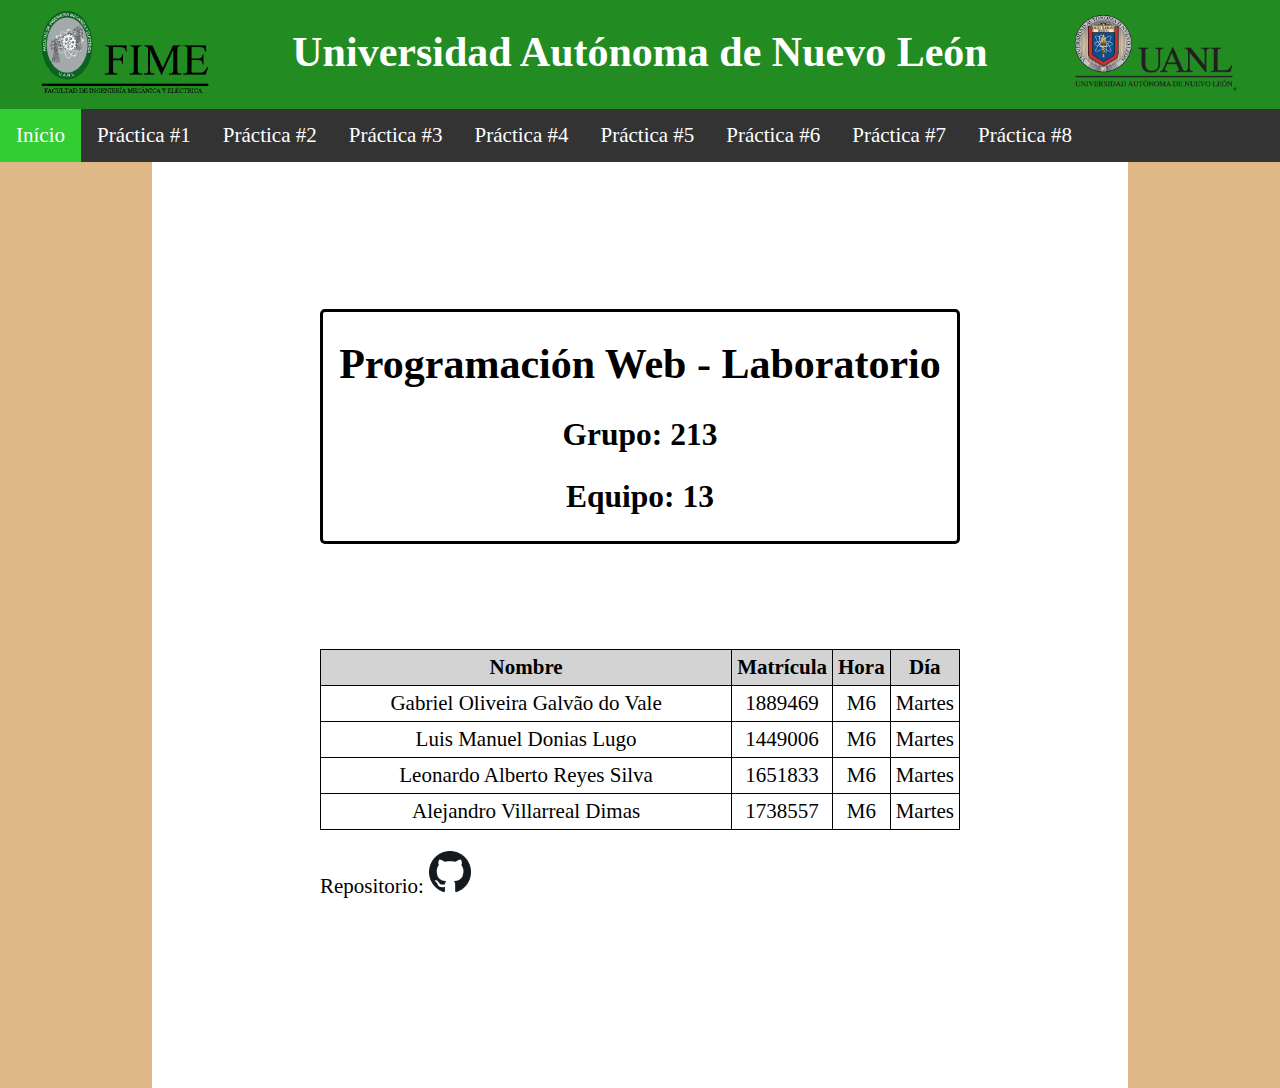
<file: index.html>
<!DOCTYPE html>
<html lang="es">
  <head>
    <meta charset="UTF-8" />
    <link rel="icon" type="image/png" href="Images/logo_oso.png" />
    <link rel="stylesheet" href="CSS/table.css" />
    <link rel="stylesheet" href="CSS/nav.css" />
    <link rel="stylesheet" href="CSS/header.css" />
    <link rel="stylesheet" href="CSS/main.css" />
    <meta name="viewport" content="width=device-width, initial-scale=1.0" />
    <meta http-equiv="X-UA-Compatible" content="ie=edge" />
    <title>Equipo 13</title>
  </head>
  <body>
    <header>
      <img src="Images/fime.gif" alt="Logo Fime" />
      <h1>Universidad Autónoma de Nuevo León</h1>
      <img src="Images/uanl.png" alt="Logo UANL" />
    </header>
    <nav>
      <ul id="nav">
        <li><a class="seleccionada" href="#">Início</a></li>
        <li><a href="./Pages/Practica_01.html">Práctica #1</a></li>
        <li><a href="./Pages/Practica_02.html">Práctica #2</a></li>
        <li><a href="./Pages/Practica_03.html">Práctica #3</a></li>
        <li><a href="./Pages/Practica_04.html">Práctica #4</a></li>
        <li><a href="./Pages/Practica_05.html">Práctica #5</a></li>
        <li><a href="./Pages/Practica_06.html">Práctica #6</a></li>
        <li><a href="./Pages/Practica_07.html">Práctica #7</a></li>
        <li><a href="./Pages/Practica_08.html">Práctica #8</a></li>
      </ul>
    </nav>
    <div class="content">
      <div class="presentacion">
        <h1>Programación Web - Laboratorio</h1>
        <h2>Grupo: 213</h2>
        <h2>Equipo: 13</h2>
      </div>

      <table>
        <tr>
          <th>Nombre</th>
          <th>Matrícula</th>
          <th>Hora</th>
          <th>Día</th>
        </tr>
        <tr>
          <td>Gabriel Oliveira Galvão do Vale</td>
          <td>1889469</td>
          <td>M6</td>
          <td>Martes</td>
        </tr>
        <tr>
          <td>Luis Manuel Donias Lugo</td>
          <td>1449006</td>
          <td>M6</td>
          <td>Martes</td>
        </tr>
        <tr>
          <td>Leonardo Alberto Reyes Silva</td>
          <td>1651833</td>
          <td>M6</td>
          <td>Martes</td>
        </tr>
        <tr>
          <td>Alejandro Villarreal Dimas</td>
          <td>1738557</td>
          <td>M6</td>
          <td>Martes</td>
        </tr>
      </table>
      <p>
        Repositorio:
        <a
          target="_blank"
          href="https://github.com/gogvale/Programacion-web-lab-eq13"
        >
          <img
            src="Images/github.png"
            alt="Github"
            title="Github"
            style="height: 2em;"
          />
        </a>
      </p>
    </div>
  </body>
</html>
</file>
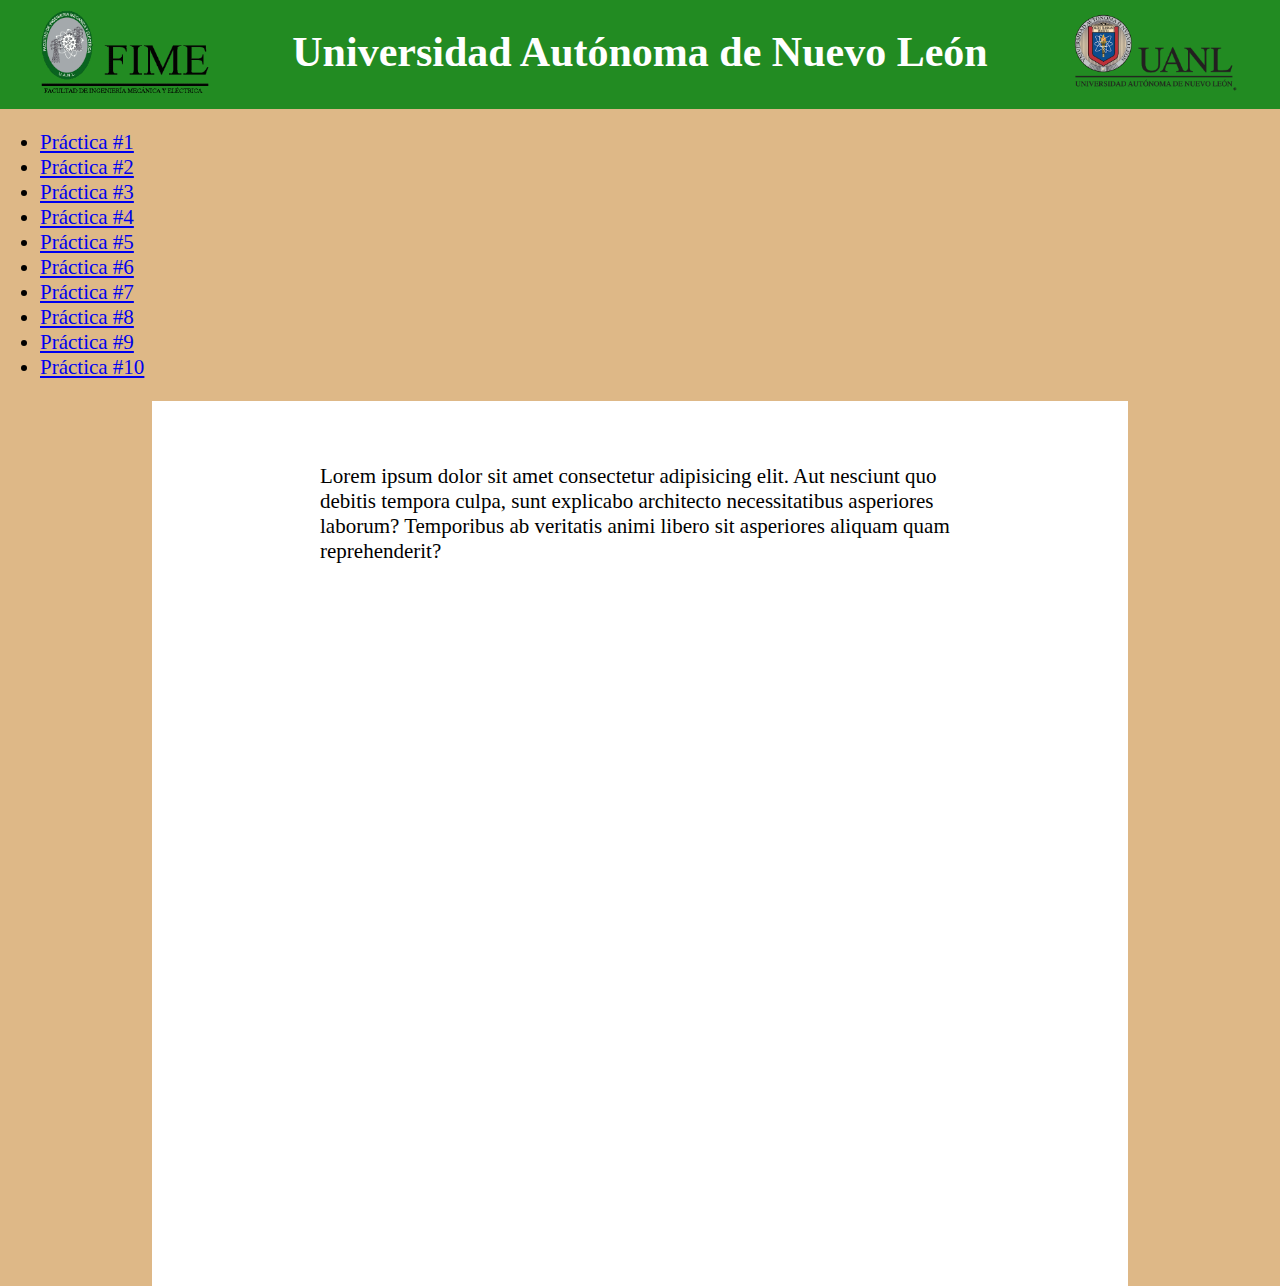
<file: Pages/_boilerplate.html>
<!DOCTYPE html>
<html lang="es">
  <head>
    <meta charset="UTF-8" />
    <link rel="stylesheet" href="../CSS/table.css" />
    <link rel="stylesheet" href="../CSS/nav.css" />
    <link rel="stylesheet" href="../CSS/header.css" />
    <link rel="stylesheet" href="../CSS/main.css" />
    <meta name="viewport" content="width=device-width, initial-scale=1.0" />
    <meta http-equiv="X-UA-Compatible" content="ie=edge" />
    <title>Equipo 13</title>
  </head>
  <body>
    <header>
      <img src="../Images/fime.gif" alt="Logo Fime" />
      <h1>Universidad Autónoma de Nuevo León</h1>
      <img src="../Images/uanl.png" alt="Logo UANL" />
    </header>
    <nav>
      <ul>
        <li><a href="#">Práctica #1</a></li>
        <li><a href="#">Práctica #2</a></li>
        <li><a href="#">Práctica #3</a></li>
        <li><a href="#">Práctica #4</a></li>
        <li><a href="#">Práctica #5</a></li>
        <li><a href="#">Práctica #6</a></li>
        <li><a href="#">Práctica #7</a></li>
        <li><a href="#">Práctica #8</a></li>
        <li><a href="#">Práctica #9</a></li>
        <li><a href="#">Práctica #10</a></li>
      </ul>
    </nav>
    <div class="content">
      <p>
        Lorem ipsum dolor sit amet consectetur adipisicing elit. Aut nesciunt
        quo debitis tempora culpa, sunt explicabo architecto necessitatibus
        asperiores laborum? Temporibus ab veritatis animi libero sit asperiores
        aliquam quam reprehenderit?
      </p>
    </div>
  </body>
</html>
</file>
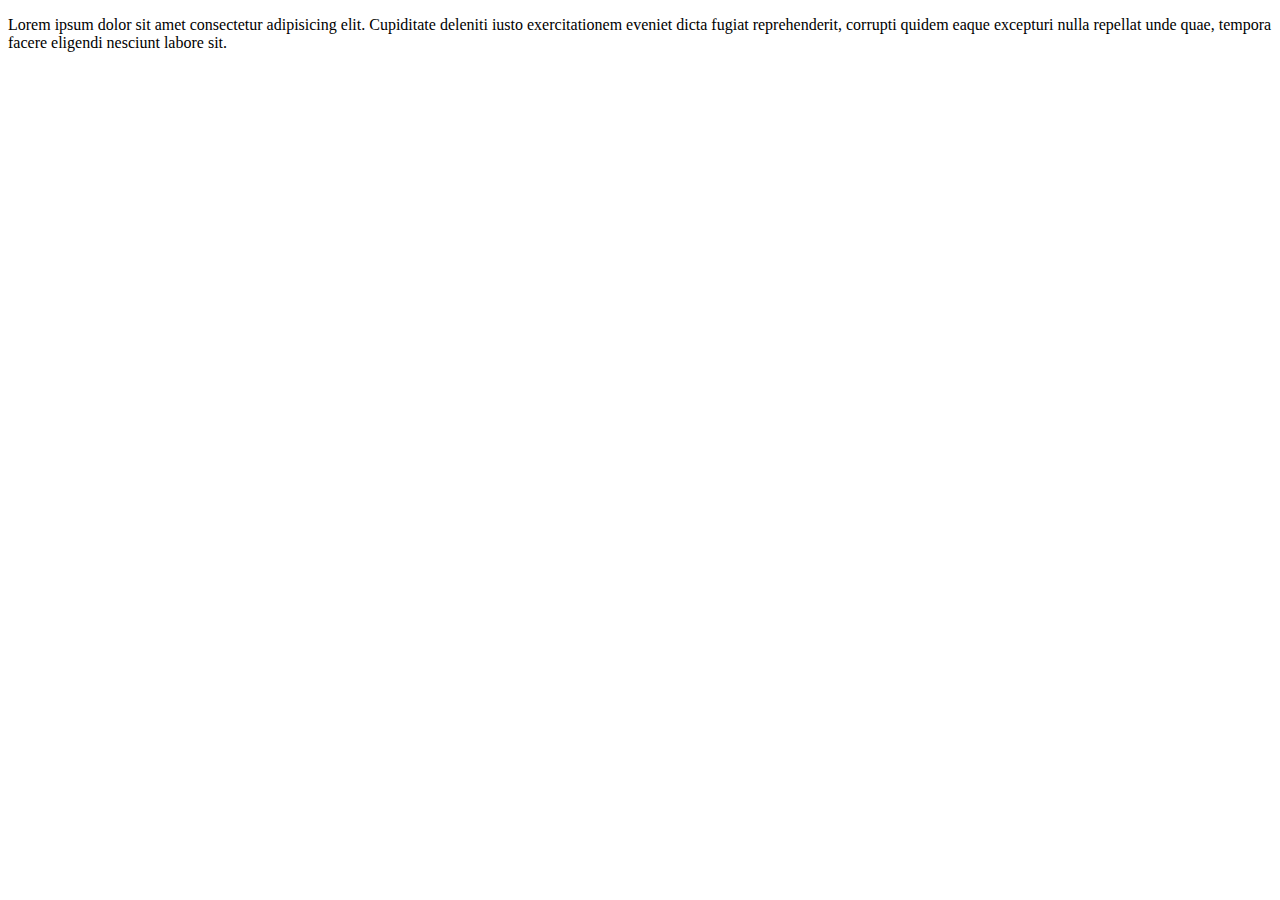
<file: Pages/Page01.html>
<!DOCTYPE html>
<html lang="en">
  <head>
    <meta charset="UTF-8" />
    <meta name="viewport" content="width=device-width, initial-scale=1.0" />
    <title>Practica #1</title>
  </head>
  <body>
    <p>
      Lorem ipsum dolor sit amet consectetur adipisicing elit. Cupiditate
      deleniti iusto exercitationem eveniet dicta fugiat reprehenderit, corrupti
      quidem eaque excepturi nulla repellat unde quae, tempora facere eligendi
      nesciunt labore sit.
    </p>
  </body>
</html>
</file>
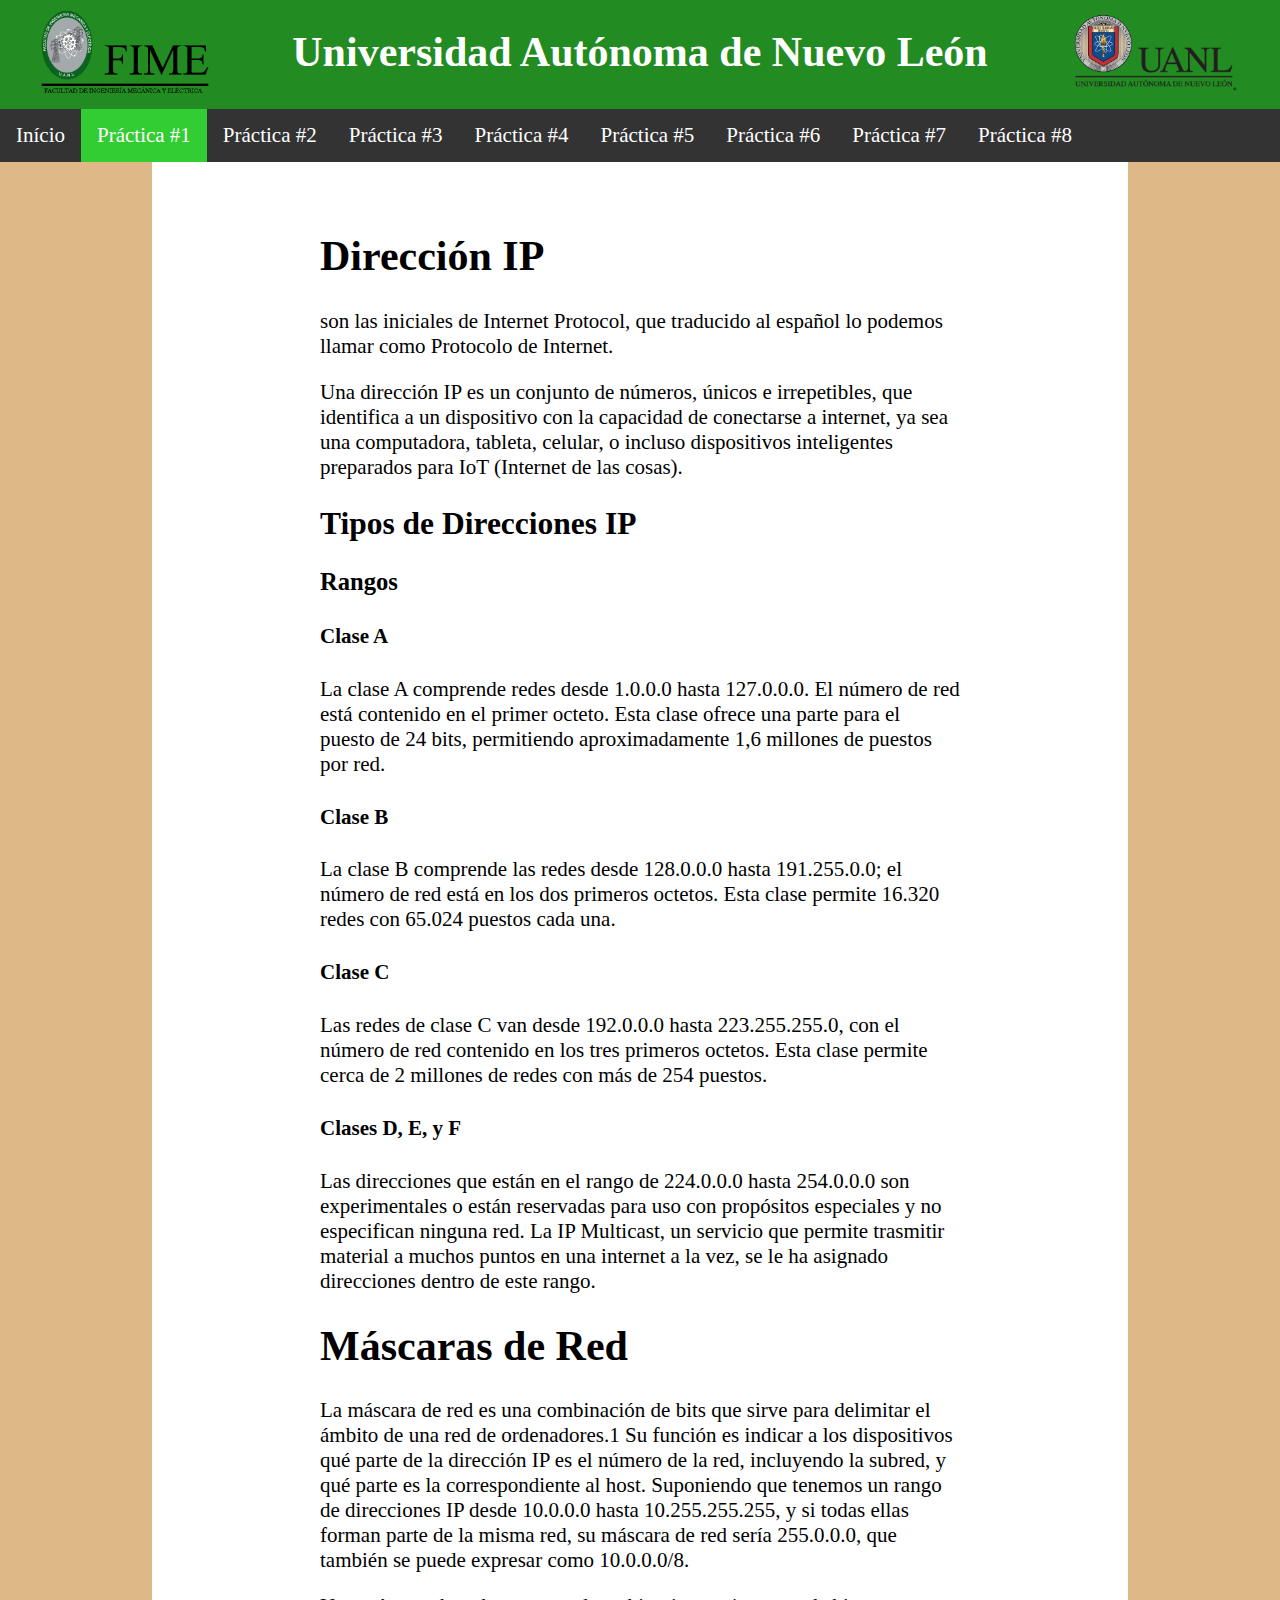
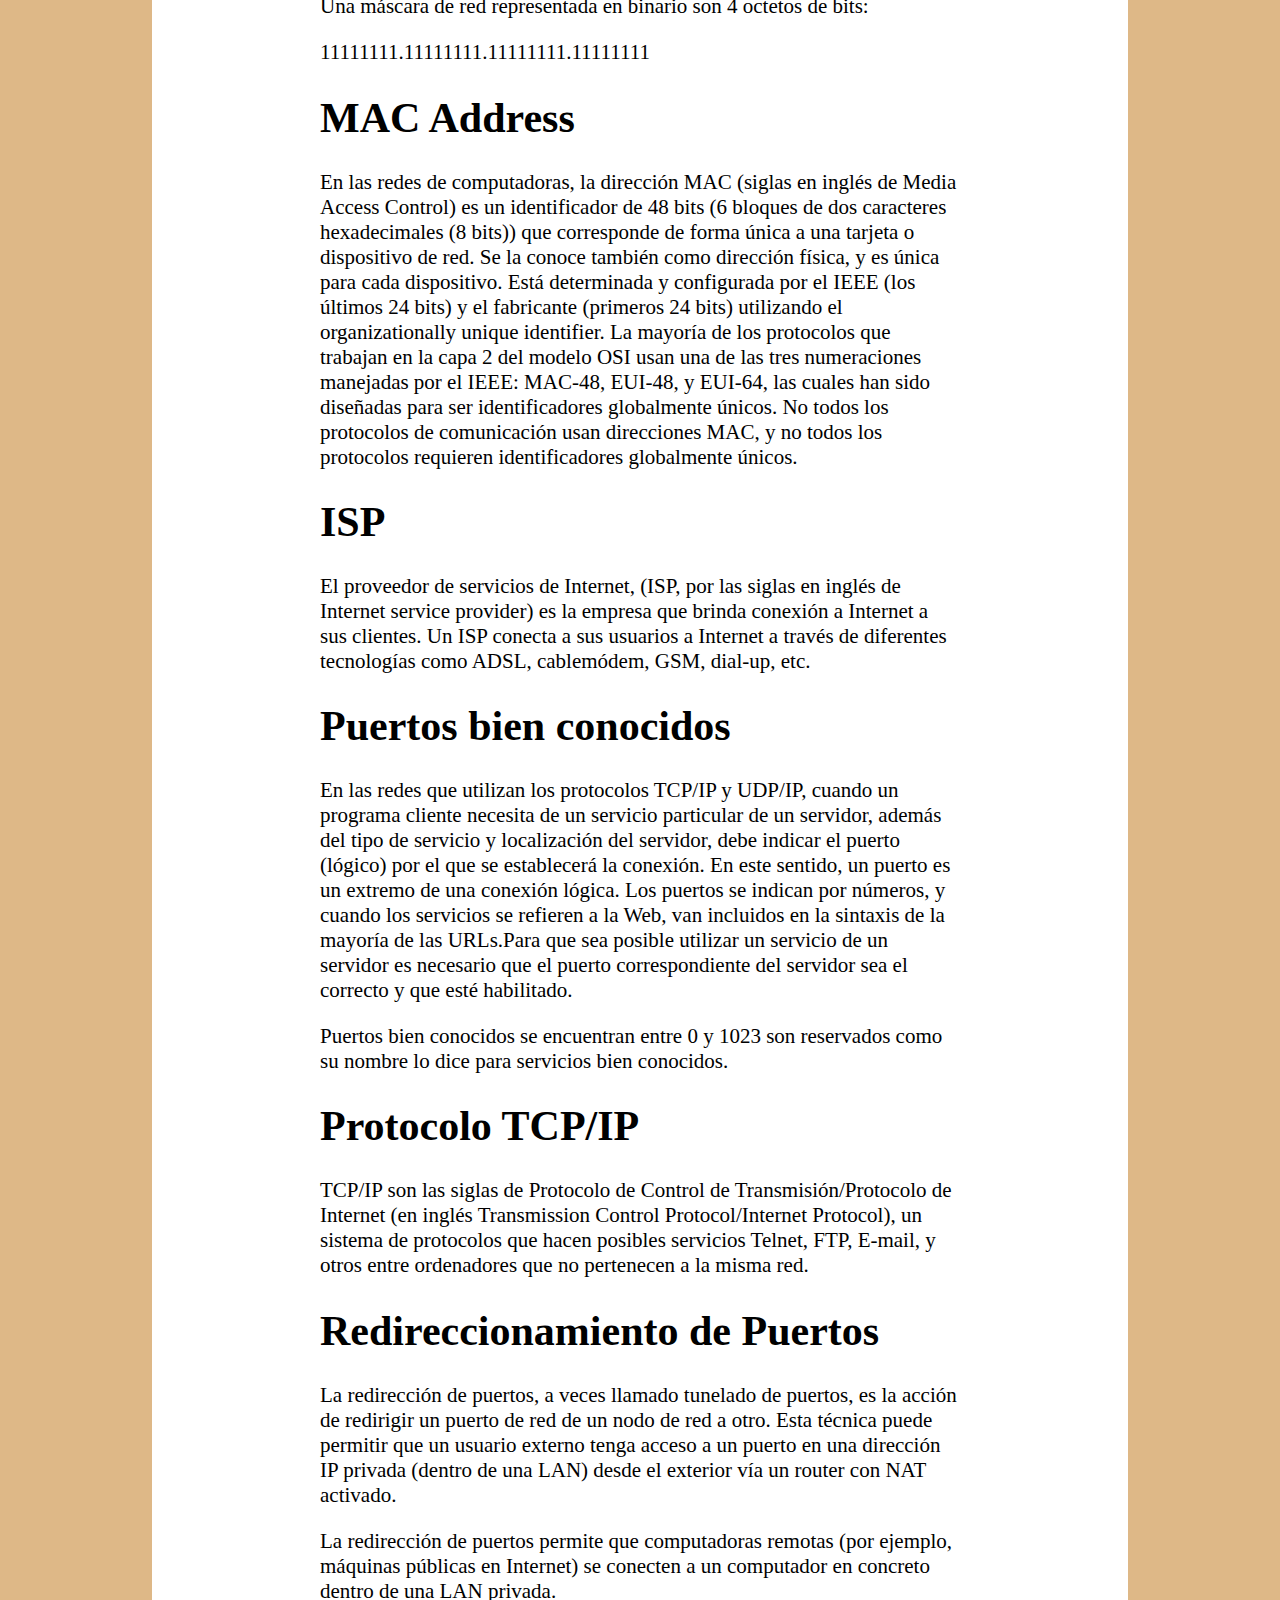
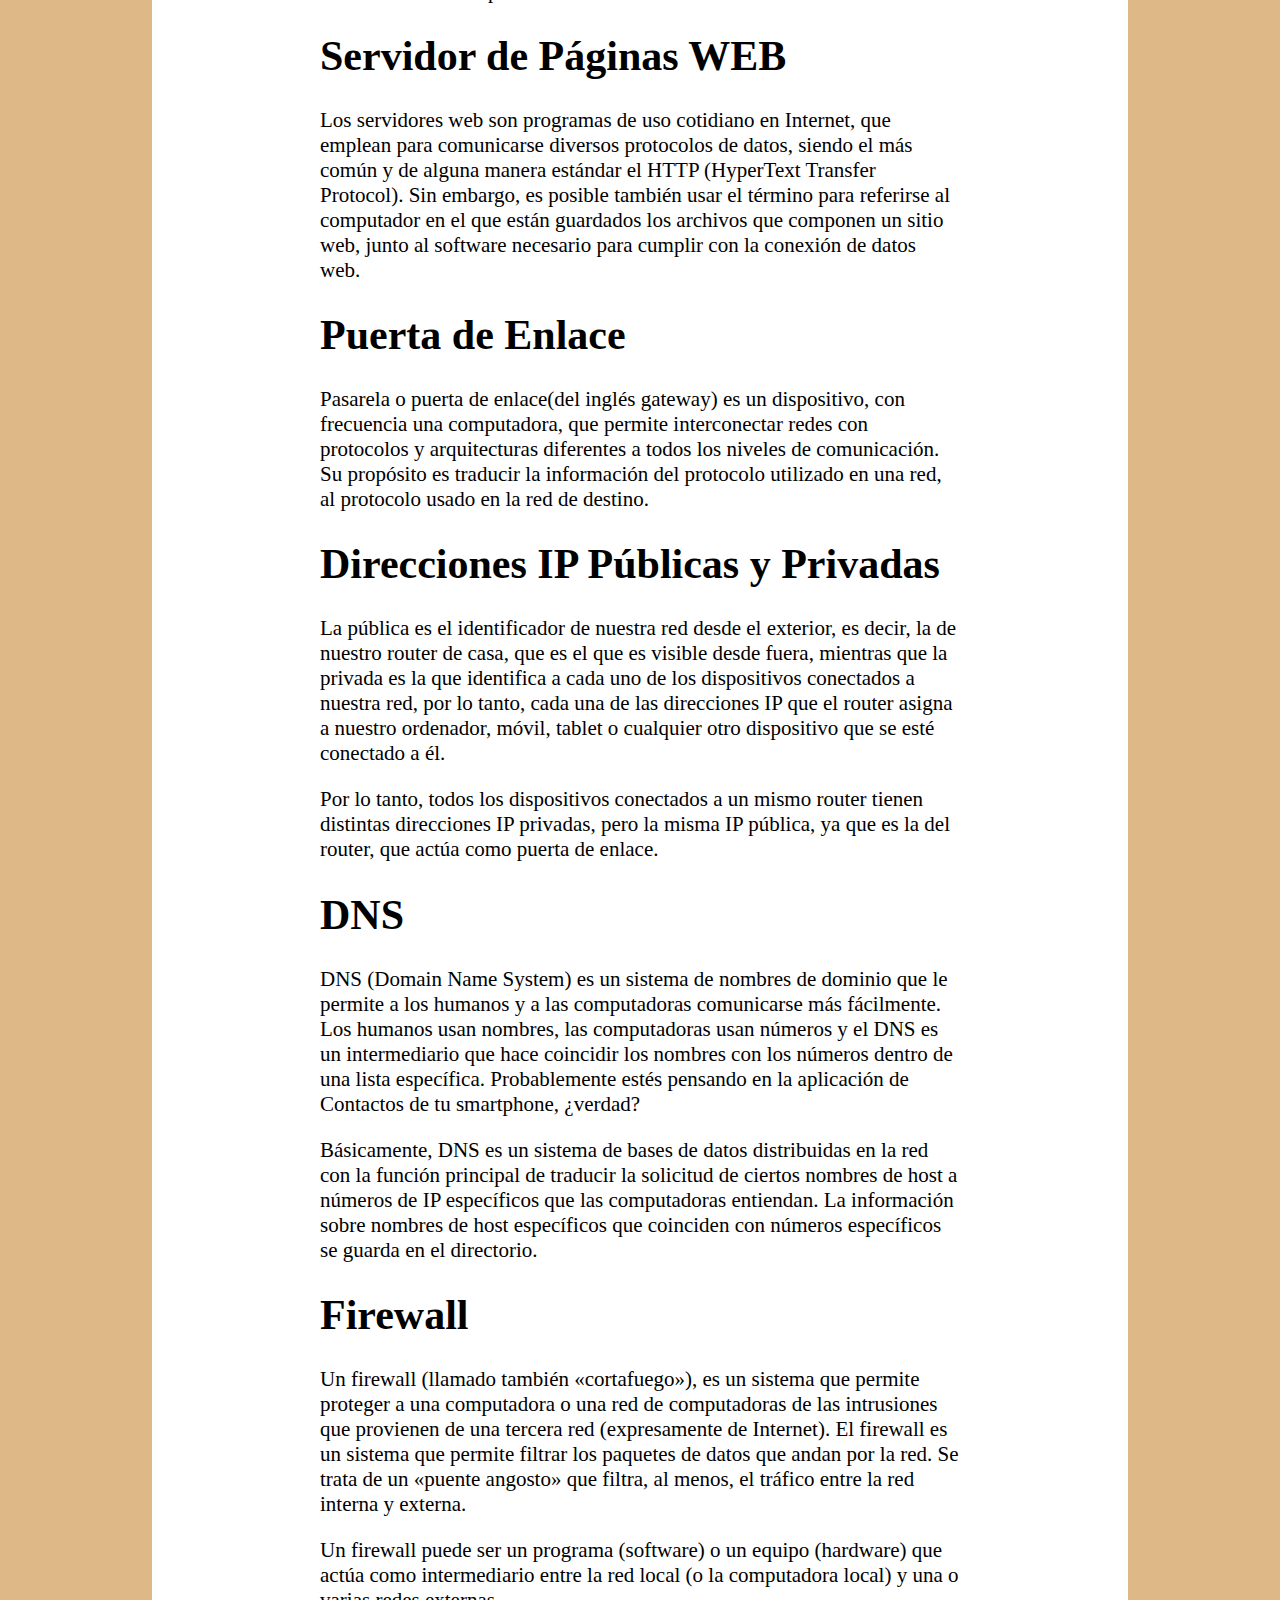
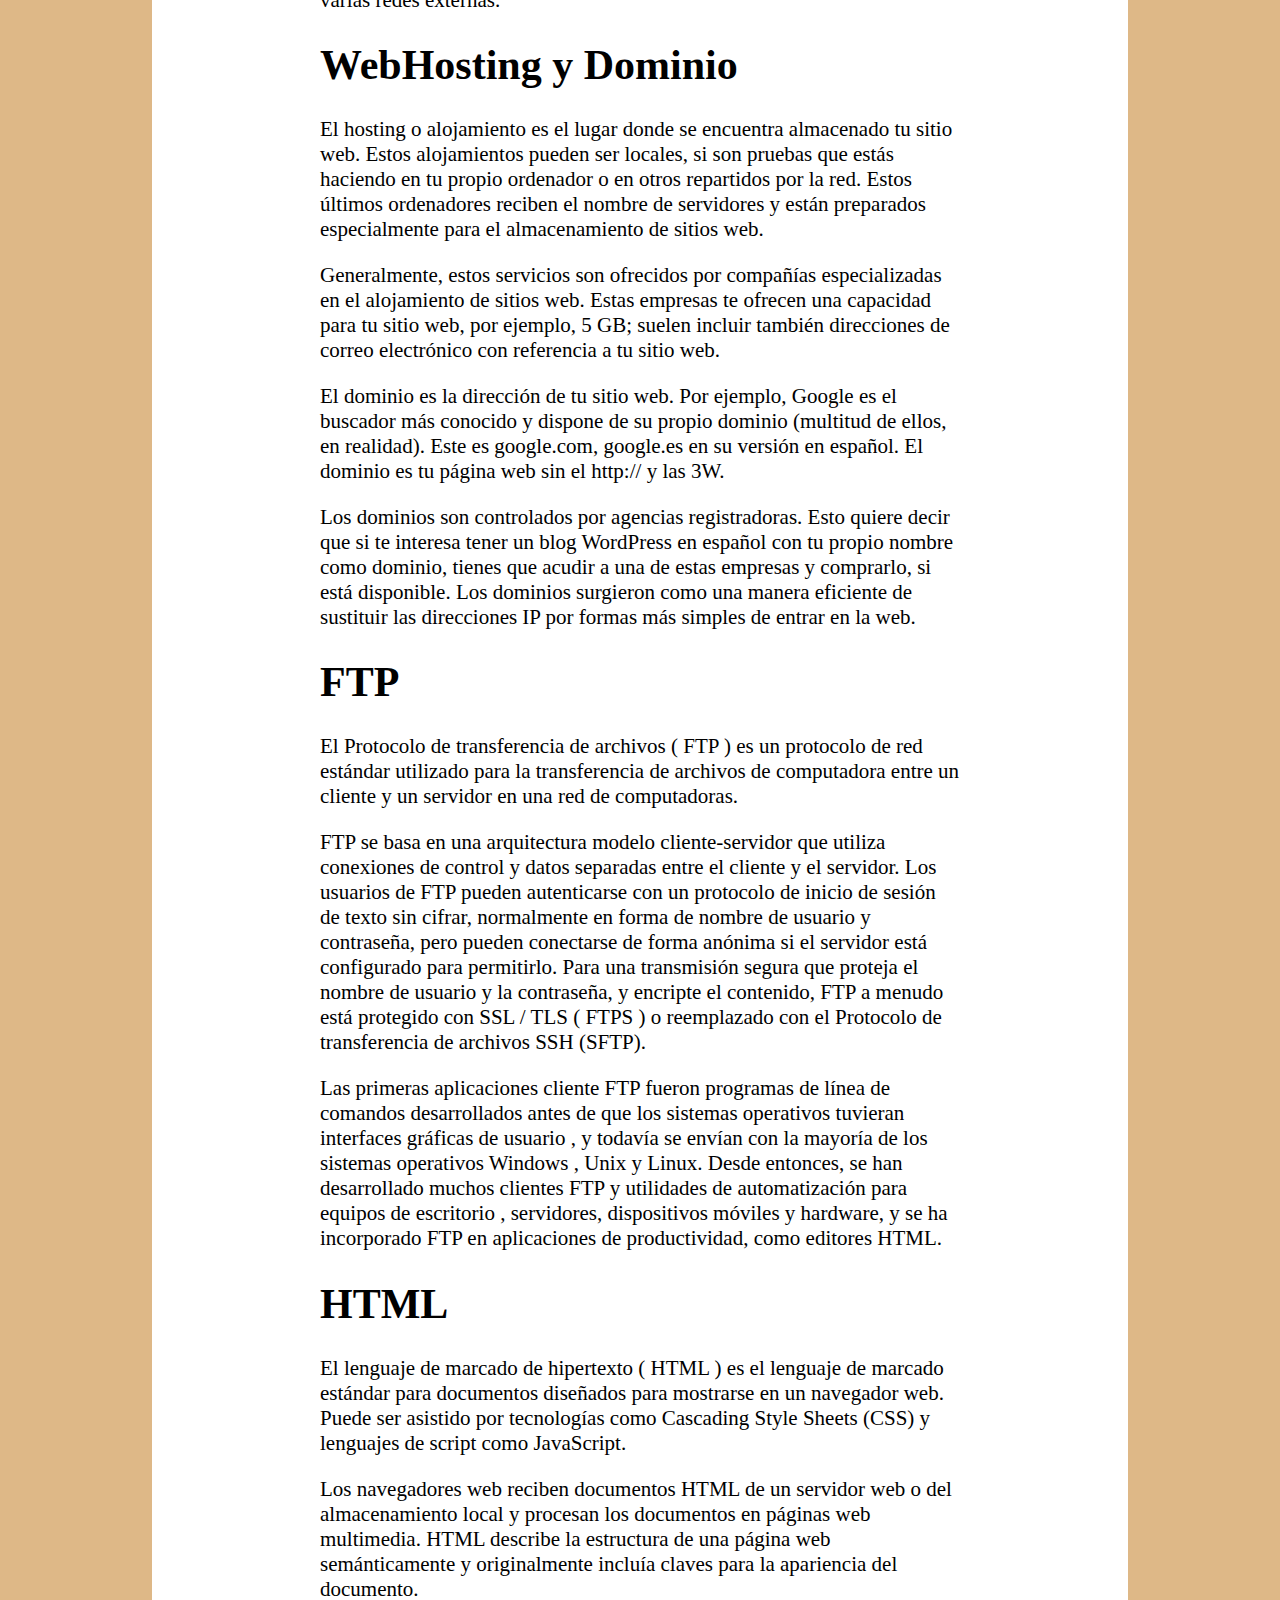
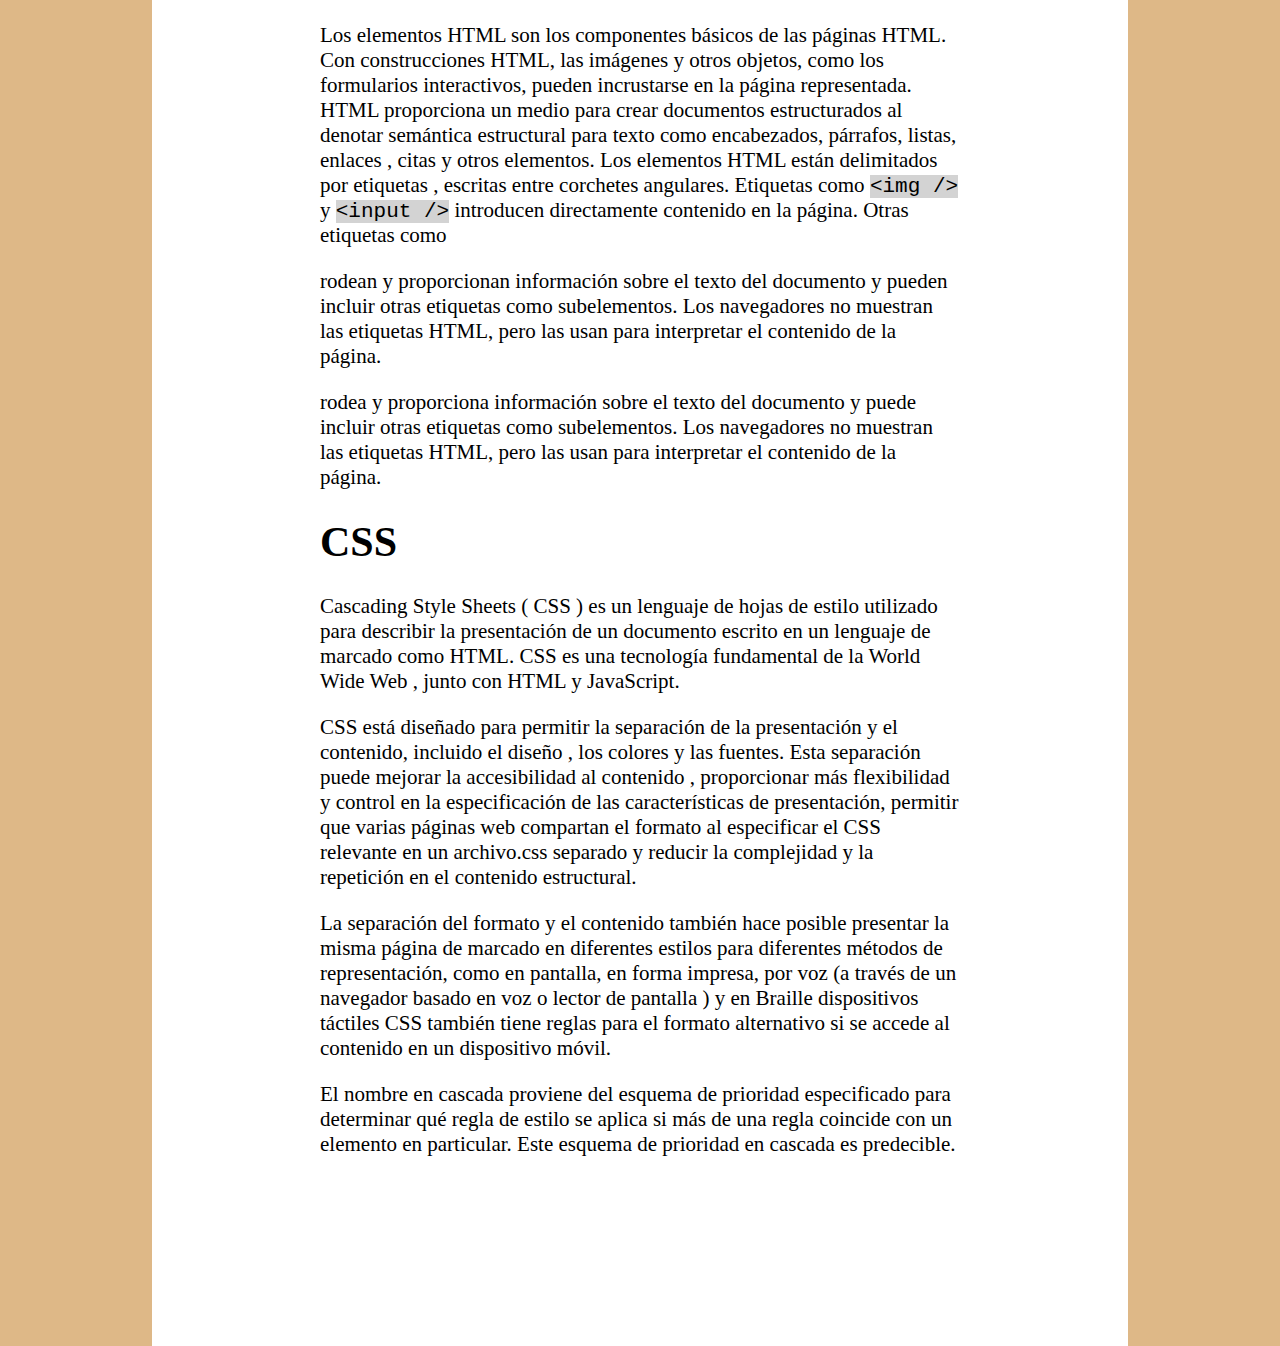
<file: Pages/Practica_01.html>
<!DOCTYPE html>
<html lang="es">
  <head>
    <meta charset="UTF-8" />
    <link rel="icon" type="image/png" href="../Images/logo_oso.png" />
    <link rel="stylesheet" href="../CSS/table.css" />
    <link rel="stylesheet" href="../CSS/nav.css" />
    <link rel="stylesheet" href="../CSS/header.css" />
    <link rel="stylesheet" href="../CSS/main.css" />
    <meta name="viewport" content="width=device-width, initial-scale=1.0" />
    <meta http-equiv="X-UA-Compatible" content="ie=edge" />
    <title>Equipo 13 - Definiciones</title>
  </head>
  <body>
    <header>
      <img src="../Images/fime.gif" alt="Logo Fime" />
      <h1>Universidad Autónoma de Nuevo León</h1>
      <img src="../Images/uanl.png" alt="Logo UANL" />
    </header>
    <nav>
      <ul id="nav">
        <li><a href="../index.html">Início</a></li>
        <li>
          <a class="seleccionada" href="#">Práctica #1</a>
        </li>
        <li><a href="./Practica_02.html">Práctica #2</a></li>
        <li><a href="./Practica_03.html">Práctica #3</a></li>
        <li><a href="./Practica_04.html">Práctica #4</a></li>
        <li><a href="./Practica_05.html">Práctica #5</a></li>
        <li><a href="./Practica_06.html">Práctica #6</a></li>
        <li><a href="./Practica_07.html">Práctica #7</a></li>
        <li><a href="./Practica_08.html">Práctica #8</a></li>
      </ul>
    </nav>
    <div class="content">
      <h1>Dirección IP</h1>
      <p>
        son las iniciales de Internet Protocol, que traducido al español lo
        podemos llamar como Protocolo de Internet.
      </p>
      <p>
        Una dirección IP es un conjunto de números, únicos e irrepetibles, que
        identifica a un dispositivo con la capacidad de conectarse a internet,
        ya sea una computadora, tableta, celular, o incluso dispositivos
        inteligentes preparados para IoT (Internet de las cosas).
      </p>
      <h2>Tipos de Direcciones IP</h2>
      <h3>Rangos</h3>
      <h4>Clase A</h4>
      <p>
        La clase A comprende redes desde 1.0.0.0 hasta 127.0.0.0. El número de
        red está contenido en el primer octeto. Esta clase ofrece una parte para
        el puesto de 24 bits, permitiendo aproximadamente 1,6 millones de
        puestos por red.
      </p>
      <h4>Clase B</h4>
      <p>
        La clase B comprende las redes desde 128.0.0.0 hasta 191.255.0.0; el
        número de red está en los dos primeros octetos. Esta clase permite
        16.320 redes con 65.024 puestos cada una.
      </p>
      <h4>Clase C</h4>
      <p>
        Las redes de clase C van desde 192.0.0.0 hasta 223.255.255.0, con el
        número de red contenido en los tres primeros octetos. Esta clase permite
        cerca de 2 millones de redes con más de 254 puestos.
      </p>
      <h4>Clases D, E, y F</h4>
      <p>
        Las direcciones que están en el rango de 224.0.0.0 hasta 254.0.0.0 son
        experimentales o están reservadas para uso con propósitos especiales y
        no especifican ninguna red. La IP Multicast, un servicio que permite
        trasmitir material a muchos puntos en una internet a la vez, se le ha
        asignado direcciones dentro de este rango.
      </p>
      <h1>Máscaras de Red</h1>
      <p>
        La máscara de red es una combinación de bits que sirve para delimitar el
        ámbito de una red de ordenadores.1 Su función es indicar a los
        dispositivos qué parte de la dirección IP es el número de la red,
        incluyendo la subred, y qué parte es la correspondiente al host.
        Suponiendo que tenemos un rango de direcciones IP desde 10.0.0.0 hasta
        10.255.255.255, y si todas ellas forman parte de la misma red, su
        máscara de red sería 255.0.0.0, que también se puede expresar como
        10.0.0.0/8.
      </p>
      <p>Una máscara de red representada en binario son 4 octetos de bits:</p>
      <p>11111111.11111111.11111111.11111111</p>
      <h1>MAC Address</h1>
      <p>
        En las redes de computadoras, la dirección MAC (siglas en inglés de
        Media Access Control) es un identificador de 48 bits (6 bloques de dos
        caracteres hexadecimales (8 bits)) que corresponde de forma única a una
        tarjeta o dispositivo de red. Se la conoce también como dirección
        física, y es única para cada dispositivo. Está determinada y configurada
        por el IEEE (los últimos 24 bits) y el fabricante (primeros 24 bits)
        utilizando el organizationally unique identifier. La mayoría de los
        protocolos que trabajan en la capa 2 del modelo OSI usan una de las tres
        numeraciones manejadas por el IEEE: MAC-48, EUI-48, y EUI-64, las cuales
        han sido diseñadas para ser identificadores globalmente únicos. No todos
        los protocolos de comunicación usan direcciones MAC, y no todos los
        protocolos requieren identificadores globalmente únicos.
      </p>
      <h1>ISP</h1>
      <p>
        El proveedor de servicios de Internet, (ISP, por las siglas en inglés de
        Internet service provider) es la empresa que brinda conexión a Internet
        a sus clientes. Un ISP conecta a sus usuarios a Internet a través de
        diferentes tecnologías como ADSL, cablemódem, GSM, dial-up, etc.
      </p>
      <h1>Puertos bien conocidos</h1>
      <p>
        En las redes que utilizan los protocolos TCP/IP y UDP/IP, cuando un
        programa cliente necesita de un servicio particular de un servidor,
        además del tipo de servicio y localización del servidor, debe indicar el
        puerto (lógico) por el que se establecerá la conexión. En este sentido,
        un puerto es un extremo de una conexión lógica. Los puertos se indican
        por números, y cuando los servicios se refieren a la Web, van incluidos
        en la sintaxis de la mayoría de las URLs.Para que sea posible utilizar
        un servicio de un servidor es necesario que el puerto correspondiente
        del servidor sea el correcto y que esté habilitado.
      </p>
      <p>
        Puertos bien conocidos se encuentran entre 0 y 1023 son reservados como
        su nombre lo dice para servicios bien conocidos.
      </p>
      <h1>Protocolo TCP/IP</h1>
      <p>
        TCP/IP son las siglas de Protocolo de Control de Transmisión/Protocolo
        de Internet (en inglés Transmission Control Protocol/Internet Protocol),
        un sistema de protocolos que hacen posibles servicios Telnet, FTP,
        E-mail, y otros entre ordenadores que no pertenecen a la misma red.
      </p>
      <h1>Redireccionamiento de Puertos</h1>
      <p>
        La redirección de puertos, a veces llamado tunelado de puertos, es la
        acción de redirigir un puerto de red de un nodo de red a otro. Esta
        técnica puede permitir que un usuario externo tenga acceso a un puerto
        en una dirección IP privada (dentro de una LAN) desde el exterior vía un
        router con NAT activado.
      </p>
      <p>
        La redirección de puertos permite que computadoras remotas (por ejemplo,
        máquinas públicas en Internet) se conecten a un computador en concreto
        dentro de una LAN privada.
      </p>
      <h1>Servidor de Páginas WEB</h1>
      <p>
        Los servidores web son programas de uso cotidiano en Internet, que
        emplean para comunicarse diversos protocolos de datos, siendo el más
        común y de alguna manera estándar el HTTP (HyperText Transfer Protocol).
        Sin embargo, es posible también usar el término para referirse al
        computador en el que están guardados los archivos que componen un sitio
        web, junto al software necesario para cumplir con la conexión de datos
        web.
      </p>
      <h1>Puerta de Enlace</h1>
      <p>
        Pasarela o puerta de enlace(del inglés gateway) es un dispositivo, con
        frecuencia una computadora, que permite interconectar redes con
        protocolos y arquitecturas diferentes a todos los niveles de
        comunicación. Su propósito es traducir la información del protocolo
        utilizado en una red, al protocolo usado en la red de destino.
      </p>
      <h1>Direcciones IP Públicas y Privadas</h1>
      <p>
        La pública es el identificador de nuestra red desde el exterior, es
        decir, la de nuestro router de casa, que es el que es visible desde
        fuera, mientras que la privada es la que identifica a cada uno de los
        dispositivos conectados a nuestra red, por lo tanto, cada una de las
        direcciones IP que el router asigna a nuestro ordenador, móvil, tablet o
        cualquier otro dispositivo que se esté conectado a él.
      </p>
      <p>
        Por lo tanto, todos los dispositivos conectados a un mismo router tienen
        distintas direcciones IP privadas, pero la misma IP pública, ya que es
        la del router, que actúa como puerta de enlace.
      </p>
      <h1>DNS</h1>
      <p>
        DNS (Domain Name System) es un sistema de nombres de dominio que le
        permite a los humanos y a las computadoras comunicarse más fácilmente.
        Los humanos usan nombres, las computadoras usan números y el DNS es un
        intermediario que hace coincidir los nombres con los números dentro de
        una lista específica. Probablemente estés pensando en la aplicación de
        Contactos de tu smartphone, ¿verdad?
      </p>
      <p>
        Básicamente, DNS es un sistema de bases de datos distribuidas en la red
        con la función principal de traducir la solicitud de ciertos nombres de
        host a números de IP específicos que las computadoras entiendan. La
        información sobre nombres de host específicos que coinciden con números
        específicos se guarda en el directorio.
      </p>
      <h1>Firewall</h1>
      <p>
        Un firewall (llamado también «cortafuego»), es un sistema que permite
        proteger a una computadora o una red de computadoras de las intrusiones
        que provienen de una tercera red (expresamente de Internet). El firewall
        es un sistema que permite filtrar los paquetes de datos que andan por la
        red. Se trata de un «puente angosto» que filtra, al menos, el tráfico
        entre la red interna y externa.
      </p>
      <p>
        Un firewall puede ser un programa (software) o un equipo (hardware) que
        actúa como intermediario entre la red local (o la computadora local) y
        una o varias redes externas.
      </p>
      <h1>WebHosting y Dominio</h1>
      <p>
        El hosting o alojamiento es el lugar donde se encuentra almacenado tu
        sitio web. Estos alojamientos pueden ser locales, si son pruebas que
        estás haciendo en tu propio ordenador o en otros repartidos por la red.
        Estos últimos ordenadores reciben el nombre de servidores y están
        preparados especialmente para el almacenamiento de sitios web.
      </p>
      <p>
        Generalmente, estos servicios son ofrecidos por compañías especializadas
        en el alojamiento de sitios web. Estas empresas te ofrecen una capacidad
        para tu sitio web, por ejemplo, 5 GB; suelen incluir también direcciones
        de correo electrónico con referencia a tu sitio web.
      </p>
      <p>
        El dominio es la dirección de tu sitio web. Por ejemplo, Google es el
        buscador más conocido y dispone de su propio dominio (multitud de ellos,
        en realidad). Este es google.com, google.es en su versión en español. El
        dominio es tu página web sin el http:// y las 3W.
      </p>
      <p>
        Los dominios son controlados por agencias registradoras. Esto quiere
        decir que si te interesa tener un blog WordPress en español con tu
        propio nombre como dominio, tienes que acudir a una de estas empresas y
        comprarlo, si está disponible. Los dominios surgieron como una manera
        eficiente de sustituir las direcciones IP por formas más simples de
        entrar en la web.
      </p>

      <h1>
        FTP
      </h1>
      <p>
        El Protocolo de transferencia de archivos ( FTP ) es un protocolo de red
        estándar utilizado para la transferencia de archivos de computadora
        entre un cliente y un servidor en una red de computadoras.
      </p>
      <p>
        FTP se basa en una arquitectura modelo cliente-servidor que utiliza
        conexiones de control y datos separadas entre el cliente y el servidor.
        Los usuarios de FTP pueden autenticarse con un protocolo de inicio de
        sesión de texto sin cifrar, normalmente en forma de nombre de usuario y
        contraseña, pero pueden conectarse de forma anónima si el servidor está
        configurado para permitirlo. Para una transmisión segura que proteja el
        nombre de usuario y la contraseña, y encripte el contenido, FTP a menudo
        está protegido con SSL / TLS ( FTPS ) o reemplazado con el Protocolo de
        transferencia de archivos SSH (SFTP).
      </p>
      <p>
        Las primeras aplicaciones cliente FTP fueron programas de línea de
        comandos desarrollados antes de que los sistemas operativos tuvieran
        interfaces gráficas de usuario , y todavía se envían con la mayoría de
        los sistemas operativos Windows , Unix y Linux. Desde entonces, se han
        desarrollado muchos clientes FTP y utilidades de automatización para
        equipos de escritorio , servidores, dispositivos móviles y hardware, y
        se ha incorporado FTP en aplicaciones de productividad, como editores
        HTML.
      </p>
      <h1>
        HTML
      </h1>
      <p>
        El lenguaje de marcado de hipertexto ( HTML ) es el lenguaje de marcado
        estándar para documentos diseñados para mostrarse en un navegador web.
        Puede ser asistido por tecnologías como Cascading Style Sheets (CSS) y
        lenguajes de script como JavaScript.
      </p>
      <p>
        Los navegadores web reciben documentos HTML de un servidor web o del
        almacenamiento local y procesan los documentos en páginas web
        multimedia. HTML describe la estructura de una página web semánticamente
        y originalmente incluía claves para la apariencia del documento.
      </p>
      <p>
        Los elementos HTML son los componentes básicos de las páginas HTML. Con
        construcciones HTML, las imágenes y otros objetos, como los formularios
        interactivos, pueden incrustarse en la página representada. HTML
        proporciona un medio para crear documentos estructurados al denotar
        semántica estructural para texto como encabezados, párrafos, listas,
        enlaces , citas y otros elementos. Los elementos HTML están delimitados
        por etiquetas , escritas entre corchetes angulares. Etiquetas como
        <code>&lt;img /&gt;</code> y <code>&lt;input /&gt;</code> introducen
        directamente contenido en la página. Otras etiquetas como
      </p>

      <p>
        rodean y proporcionan información sobre el texto del documento y pueden
        incluir otras etiquetas como subelementos. Los navegadores no muestran
        las etiquetas HTML, pero las usan para interpretar el contenido de la
        página.
      </p>
      <p>
        rodea y proporciona información sobre el texto del documento y puede
        incluir otras etiquetas como subelementos. Los navegadores no muestran
        las etiquetas HTML, pero las usan para interpretar el contenido de la
        página.
      </p>

      <h1>
        CSS
      </h1>
      <p>
        Cascading Style Sheets ( CSS ) es un lenguaje de hojas de estilo
        utilizado para describir la presentación de un documento escrito en un
        lenguaje de marcado como HTML. CSS es una tecnología fundamental de la
        World Wide Web , junto con HTML y JavaScript.
      </p>
      <p>
        CSS está diseñado para permitir la separación de la presentación y el
        contenido, incluido el diseño , los colores y las fuentes. Esta
        separación puede mejorar la accesibilidad al contenido , proporcionar
        más flexibilidad y control en la especificación de las características
        de presentación, permitir que varias páginas web compartan el formato al
        especificar el CSS relevante en un archivo.css separado y reducir la
        complejidad y la repetición en el contenido estructural.
      </p>
      <p>
        La separación del formato y el contenido también hace posible presentar
        la misma página de marcado en diferentes estilos para diferentes métodos
        de representación, como en pantalla, en forma impresa, por voz (a través
        de un navegador basado en voz o lector de pantalla ) y en Braille
        dispositivos táctiles CSS también tiene reglas para el formato
        alternativo si se accede al contenido en un dispositivo móvil.
      </p>
      <p>
        El nombre en cascada proviene del esquema de prioridad especificado para
        determinar qué regla de estilo se aplica si más de una regla coincide
        con un elemento en particular. Este esquema de prioridad en cascada es
        predecible.
      </p>
    </div>
  </body>
</html>
</file>
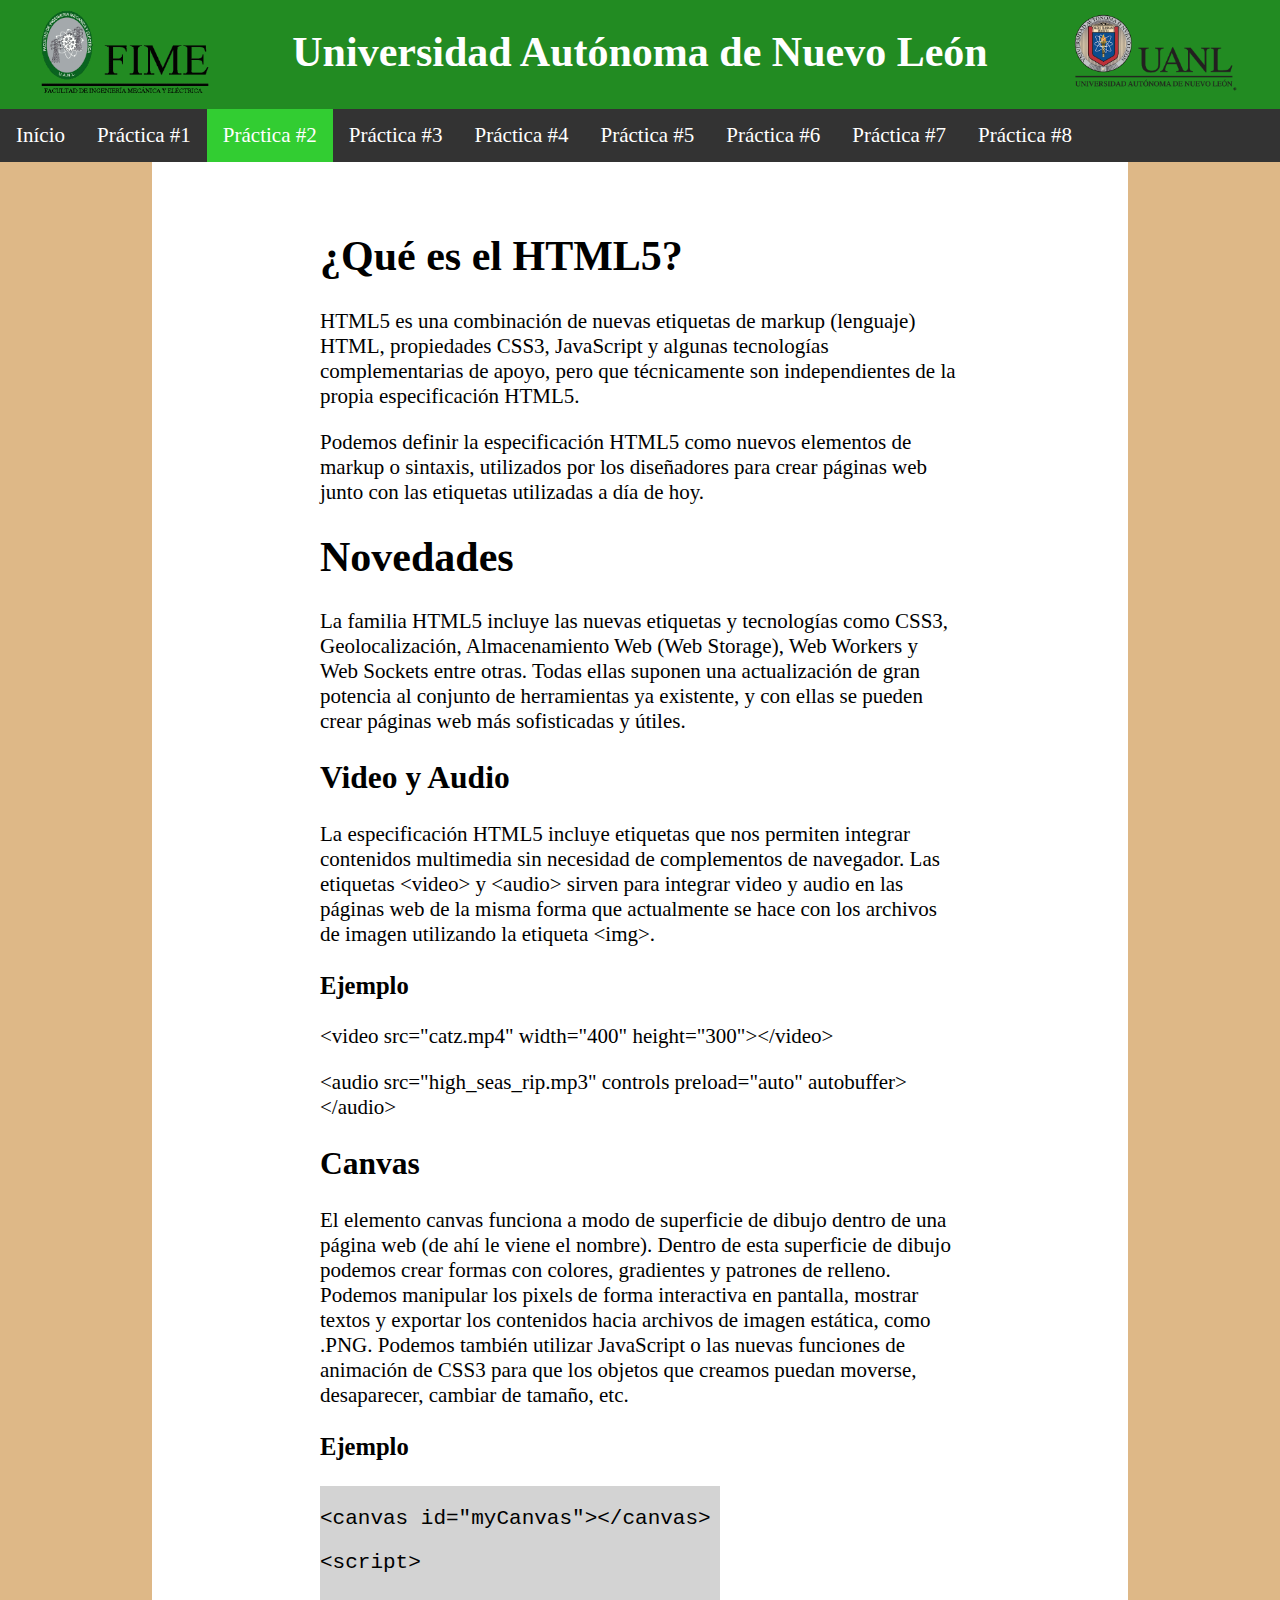
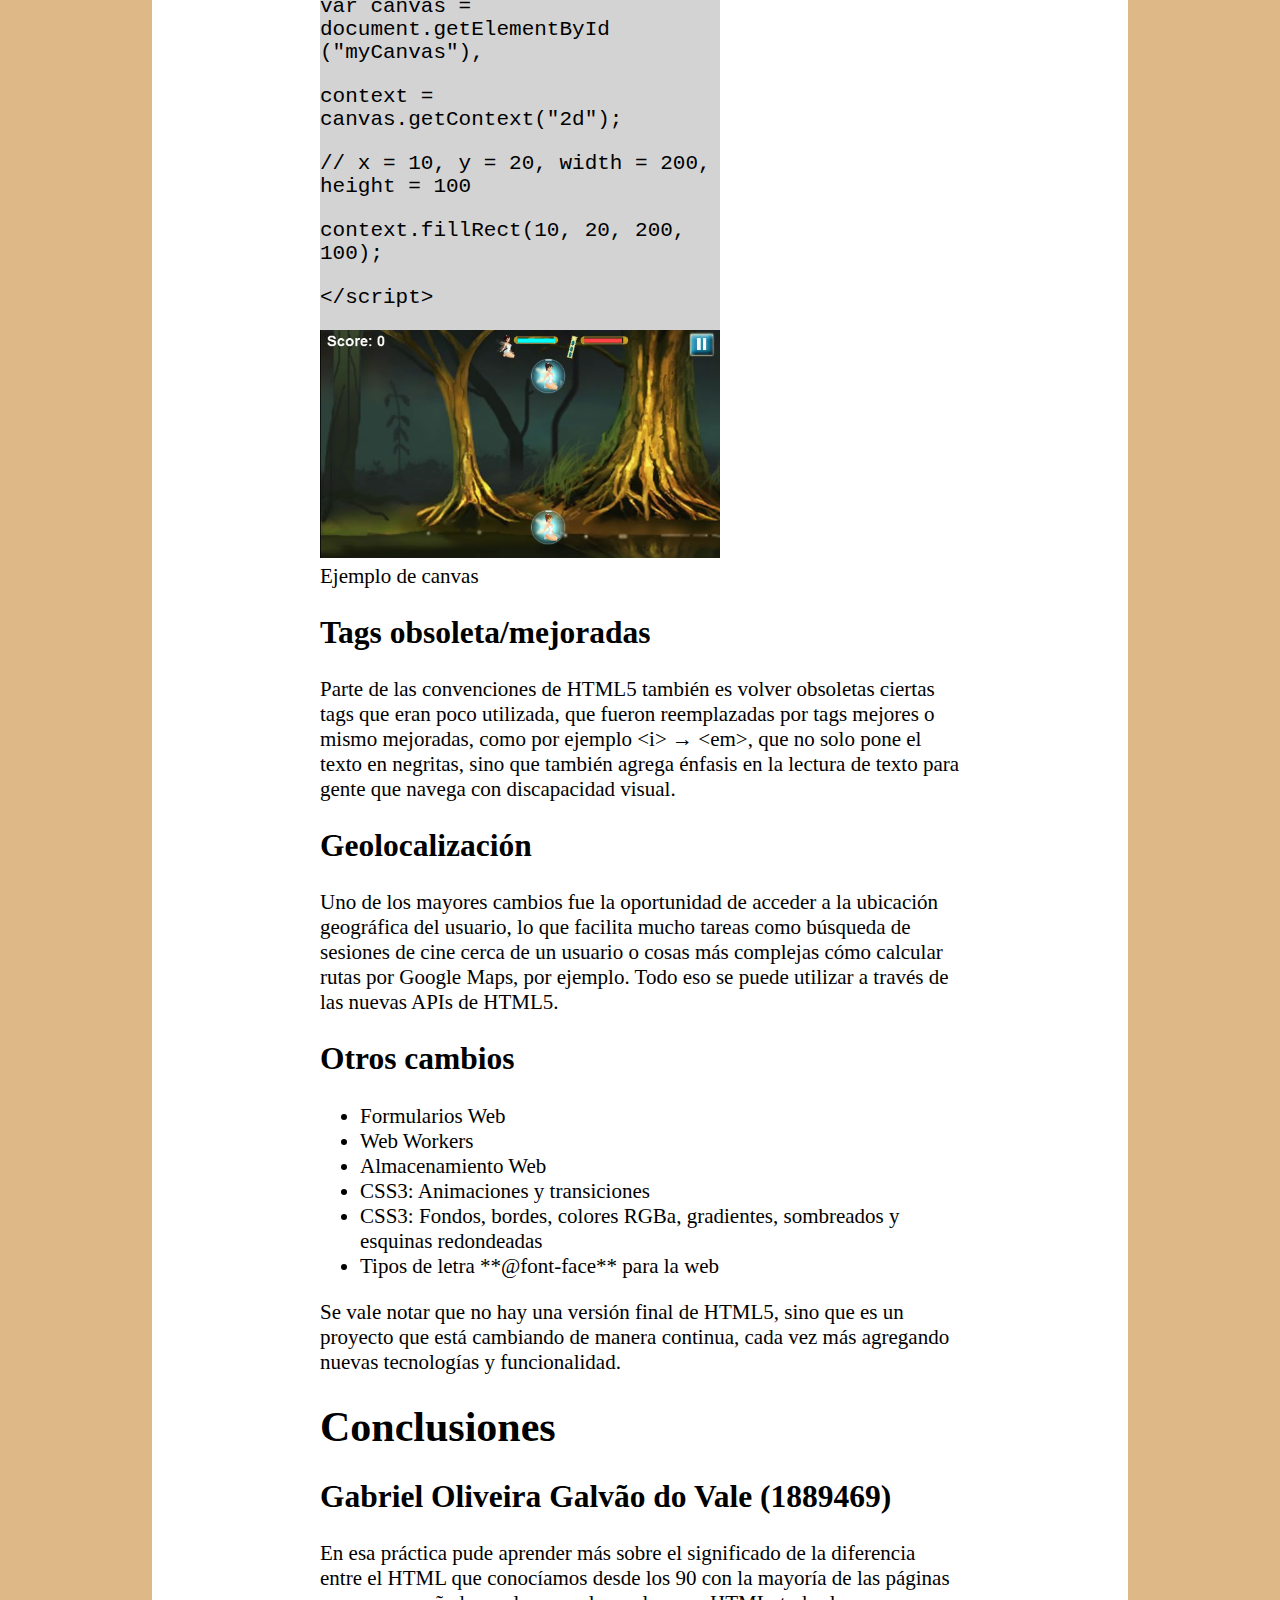
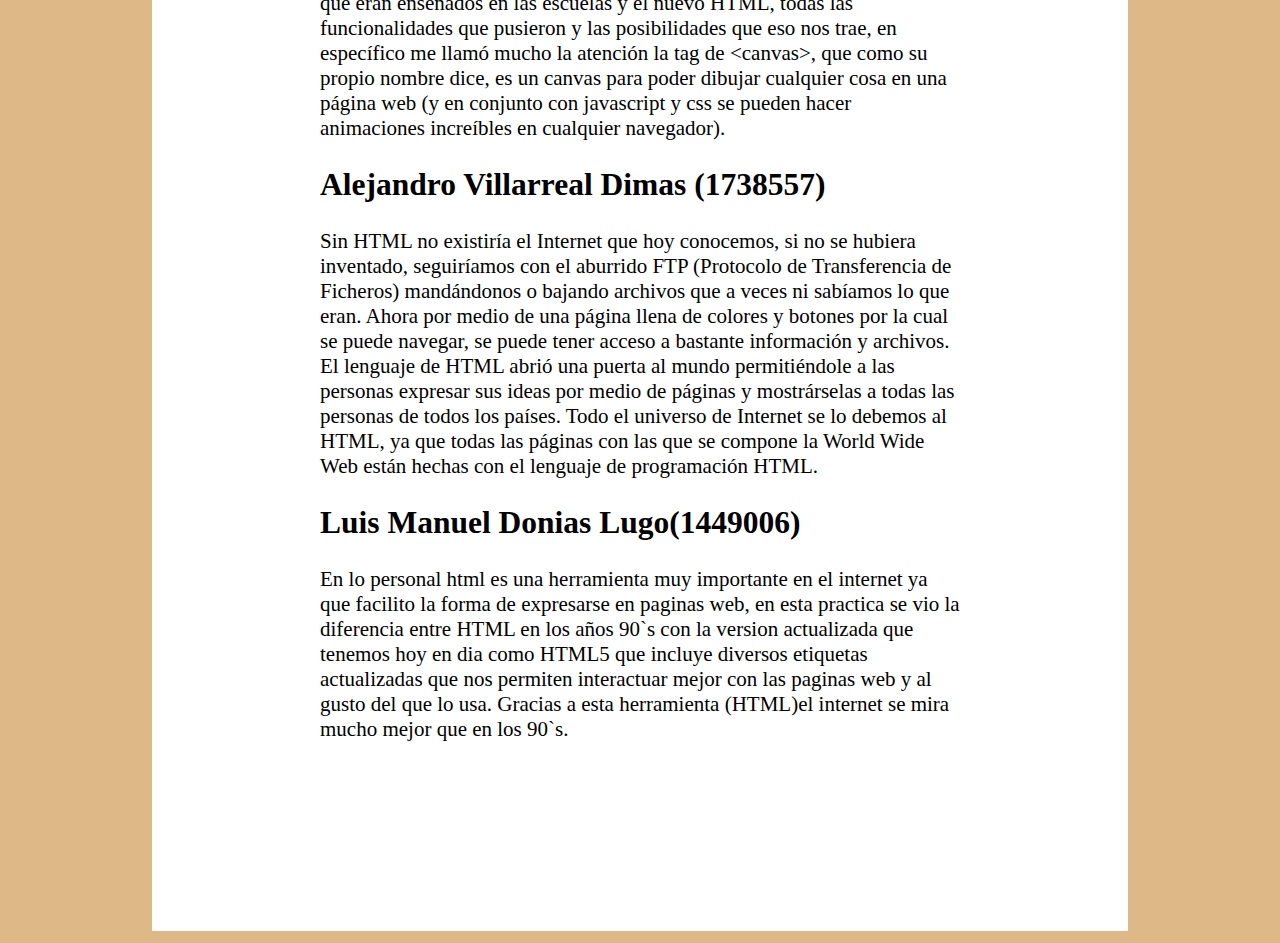
<file: Pages/Practica_02.html>
<!DOCTYPE html>
<html lang="es">
  <head>
    <meta charset="UTF-8" />
    <link rel="icon" type="image/png" href="../Images/logo_oso.png" />
    <link rel="stylesheet" href="../CSS/table.css" />
    <link rel="stylesheet" href="../CSS/nav.css" />
    <link rel="stylesheet" href="../CSS/header.css" />
    <link rel="stylesheet" href="../CSS/main.css" />
    <meta name="viewport" content="width=device-width, initial-scale=1.0" />
    <meta http-equiv="X-UA-Compatible" content="ie=edge" />
    <title>Equipo 13 - Resumen HTML5</title>
  </head>
  <body>
    <header>
      <img src="../Images/fime.gif" alt="Logo Fime" />
      <h1>Universidad Autónoma de Nuevo León</h1>
      <img src="../Images/uanl.png" alt="Logo UANL" />
    </header>
    <nav>
      <ul id="nav">
        <li><a href="../index.html">Início</a></li>
        <li><a href="./Practica_01.html">Práctica #1</a></li>
        <li>
          <a class="seleccionada" href="./Practica_02.html">Práctica #2</a>
        </li>
        <li><a href="./Practica_03.html">Práctica #3</a></li>
        <li><a href="./Practica_04.html">Práctica #4</a></li>
        <li><a href="./Practica_05.html">Práctica #5</a></li>
        <li><a href="./Practica_06.html">Práctica #6</a></li>
        <li><a href="./Practica_07.html">Práctica #7</a></li>
        <li><a href="./Practica_08.html">Práctica #8</a></li>
      </ul>
    </nav>
    <div class="content">
      <h1>¿Qué es el HTML5?</h1>
      <p>
        HTML5 es una combinación de nuevas etiquetas de markup (lenguaje) HTML,
        propiedades CSS3, JavaScript y algunas tecnologías complementarias de
        apoyo, pero que técnicamente son independientes de la propia
        especificación HTML5.
      </p>
      <p>
        Podemos definir la especificación HTML5 como nuevos elementos de markup
        o sintaxis, utilizados por los diseñadores para crear páginas web junto
        con las etiquetas utilizadas a día de hoy.
      </p>
      <h1>Novedades</h1>
      <p>
        La familia HTML5 incluye las nuevas etiquetas y tecnologías como CSS3,
        Geolocalización, Almacenamiento Web (Web Storage), Web Workers y Web
        Sockets entre otras. Todas ellas suponen una actualización de gran
        potencia al conjunto de herramientas ya existente, y con ellas se pueden
        crear páginas web más sofisticadas y útiles.
      </p>
      <h2>Video y Audio</h2>
      <p>
        La especificación HTML5 incluye etiquetas que nos permiten integrar
        contenidos multimedia sin necesidad de complementos de navegador. Las
        etiquetas &lt;video&gt; y &lt;audio&gt; sirven para integrar video y
        audio en las páginas web de la misma forma que actualmente se hace con
        los archivos de imagen utilizando la etiqueta &lt;img&gt;.
      </p>
      <h3>Ejemplo</h3>
      <p>&lt;video src="catz.mp4" width="400" height="300"&gt;&lt;/video&gt;</p>
      <p>
        &lt;audio src="high_seas_rip.mp3" controls preload="auto"
        autobuffer&gt;&lt;/audio&gt;
      </p>
      <h2>Canvas</h2>
      <p>
        El elemento canvas funciona a modo de superficie de dibujo dentro de una
        página web (de ahí le viene el nombre). Dentro de esta superficie de
        dibujo podemos crear formas con colores, gradientes y patrones de
        relleno. Podemos manipular los pixels de forma interactiva en pantalla,
        mostrar textos y exportar los contenidos hacia archivos de imagen
        estática, como .PNG. Podemos también utilizar JavaScript o las nuevas
        funciones de animación de CSS3 para que los objetos que creamos puedan
        moverse, desaparecer, cambiar de tamaño, etc.
      </p>
      <h3>Ejemplo</h3>
      <div class="parent">
        <code class="child">
          <p>&lt;canvas id="myCanvas"&gt;&lt;/canvas&gt;</p>
          <p>&lt;script&gt;</p>
          <p>
            var canvas = document.getElementById ("myCanvas"),
          </p>
          <p>context = canvas.getContext("2d");</p>
          <p>
            // x = 10, y = 20, width = 200, height = 100
          </p>
          <p>
            context.fillRect(10, 20, 200, 100);
          </p>
          <p>&lt;/script&gt;</p>
        </code>
        <div class="child">
          <img style="width: 100%;" src="../Images/canvas_demo_01.jpg" alt="" />
          <caption>
            Ejemplo de canvas
          </caption>
        </div>
      </div>
      <h2>Tags obsoleta/mejoradas</h2>
      <p>
        Parte de las convenciones de HTML5 también es volver obsoletas ciertas
        tags que eran poco utilizada, que fueron reemplazadas por tags mejores o
        mismo mejoradas, como por ejemplo &lt;i&gt; → &lt;em&gt;, que no solo
        pone el texto en negritas, sino que también agrega énfasis en la lectura
        de texto para gente que navega con discapacidad visual.
      </p>
      <h2>Geolocalización</h2>
      <p>
        Uno de los mayores cambios fue la oportunidad de acceder a la ubicación
        geográfica del usuario, lo que facilita mucho tareas como búsqueda de
        sesiones de cine cerca de un usuario o cosas más complejas cómo calcular
        rutas por Google Maps, por ejemplo. Todo eso se puede utilizar a través
        de las nuevas APIs de HTML5.
      </p>
      <h2>Otros cambios</h2>
      <ul>
        <li>Formularios Web</li>
        <li>Web Workers</li>
        <li>Almacenamiento Web</li>
        <li>CSS3: Animaciones y transiciones</li>
        <li>
          CSS3: Fondos, bordes, colores RGBa, gradientes, sombreados y esquinas
          redondeadas
        </li>
        <li>Tipos de letra **@font-face** para la web</li>
      </ul>
      <p>
        Se vale notar que no hay una versión final de HTML5, sino que es un
        proyecto que está cambiando de manera continua, cada vez más agregando
        nuevas tecnologías y funcionalidad.
      </p>
      <h1>Conclusiones</h1>
      <h2>Gabriel Oliveira Galvão do Vale (1889469)</h2>
      <p>
        En esa práctica pude aprender más sobre el significado de la diferencia
        entre el HTML que conocíamos desde los 90 con la mayoría de las páginas
        que eran enseñados en las escuelas y el nuevo HTML, todas las
        funcionalidades que pusieron y las posibilidades que eso nos trae, en
        específico me llamó mucho la atención la tag de &lt;canvas&gt;, que como
        su propio nombre dice, es un canvas para poder dibujar cualquier cosa en
        una página web (y en conjunto con javascript y css se pueden hacer
        animaciones increíbles en cualquier navegador).
      </p>
      <h2>Alejandro Villarreal Dimas (1738557)</h2>
      <p>
        Sin HTML no existiría el Internet que hoy conocemos, si no se hubiera
        inventado, seguiríamos con el aburrido FTP (Protocolo de Transferencia
        de Ficheros) mandándonos o bajando archivos que a veces ni sabíamos lo
        que eran. Ahora por medio de una página llena de colores y botones por
        la cual se puede navegar, se puede tener acceso a bastante información y
        archivos. El lenguaje de HTML abrió una puerta al mundo permitiéndole a
        las personas expresar sus ideas por medio de páginas y mostrárselas a
        todas las personas de todos los países. Todo el universo de Internet se
        lo debemos al HTML, ya que todas las páginas con las que se compone la
        World Wide Web están hechas con el lenguaje de programación HTML.
        <br />
      </p>
      <h2>Luis Manuel Donias Lugo(1449006)</h2>
      <p>
        En lo personal html es una herramienta muy importante en el internet ya
        que facilito la forma de expresarse en paginas web, en esta practica se
        vio la diferencia entre HTML en los años 90`s con la version actualizada
        que tenemos hoy en dia como HTML5 que incluye diversos etiquetas
        actualizadas que nos permiten interactuar mejor con las paginas web y al
        gusto del que lo usa. Gracias a esta herramienta (HTML)el internet se
        mira mucho mejor que en los 90`s.
        <br />
      </p>
    </div>
  </body>
</html>
</file>
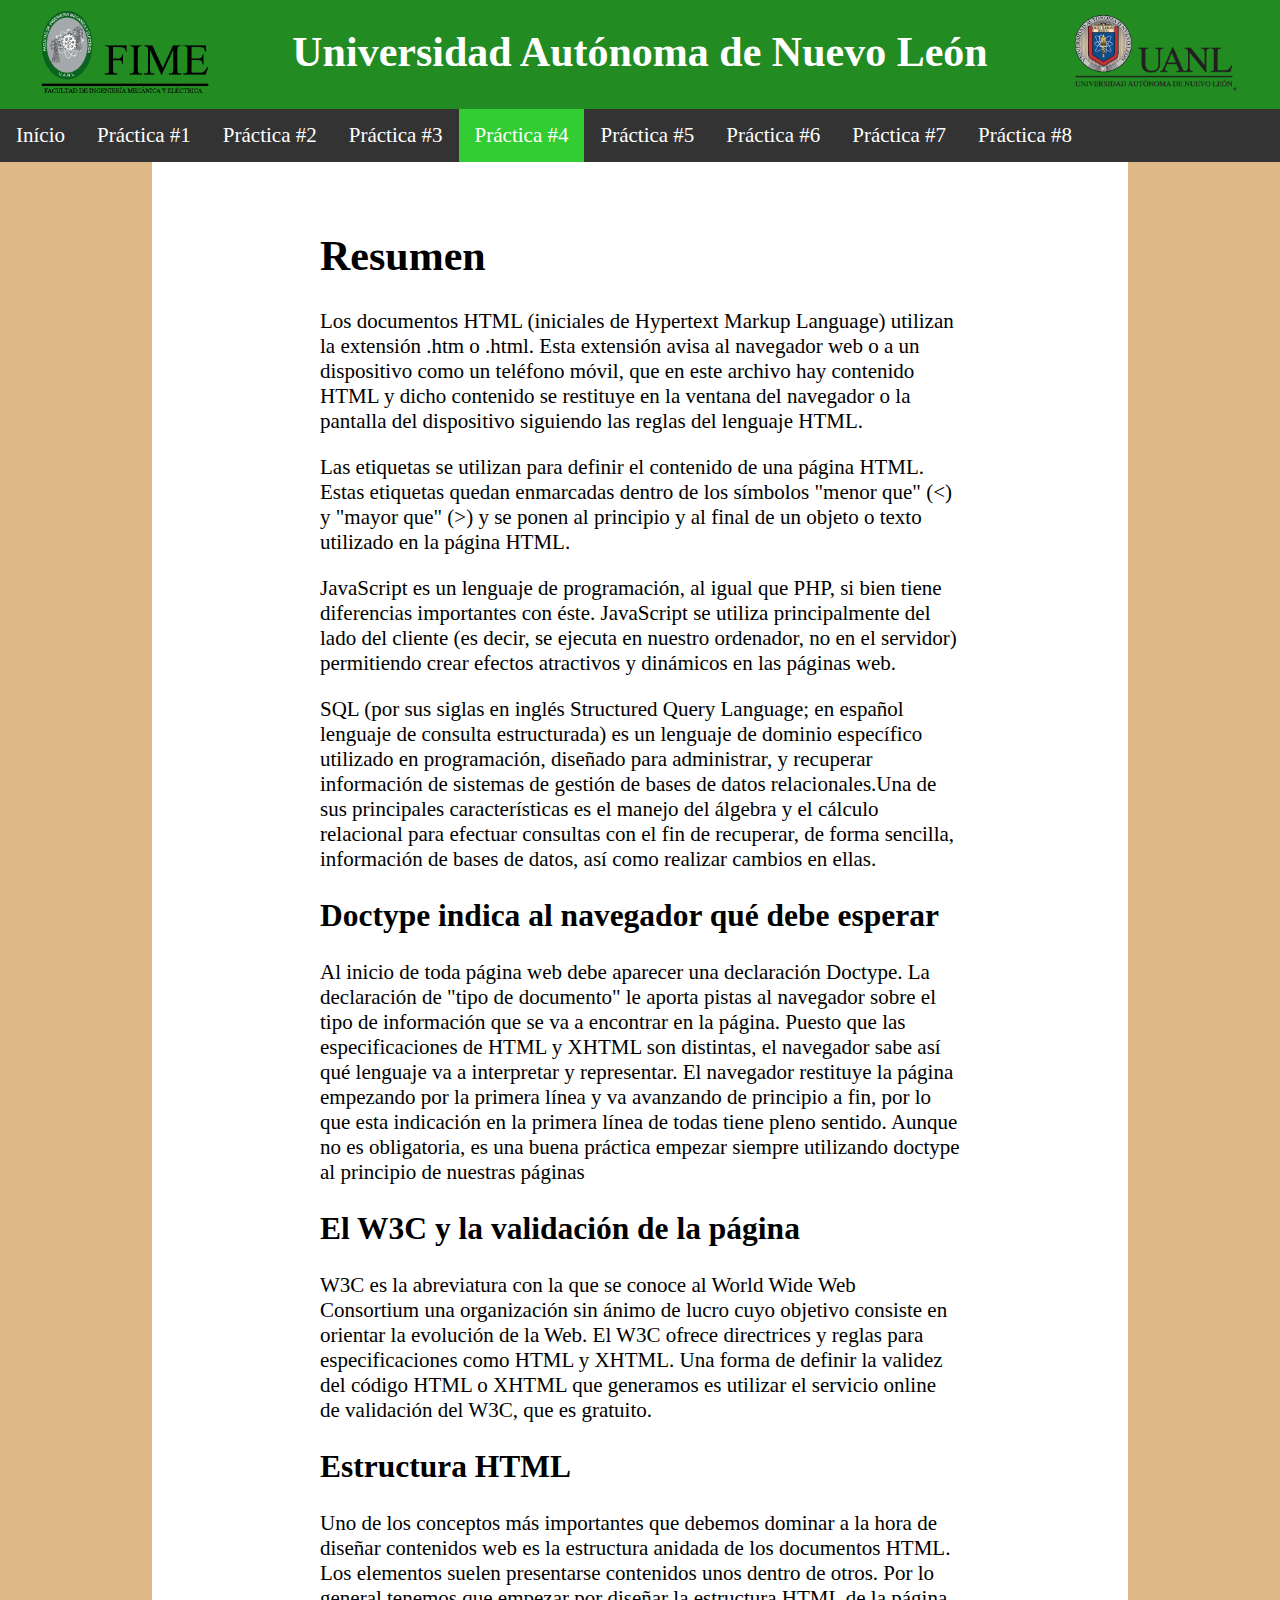
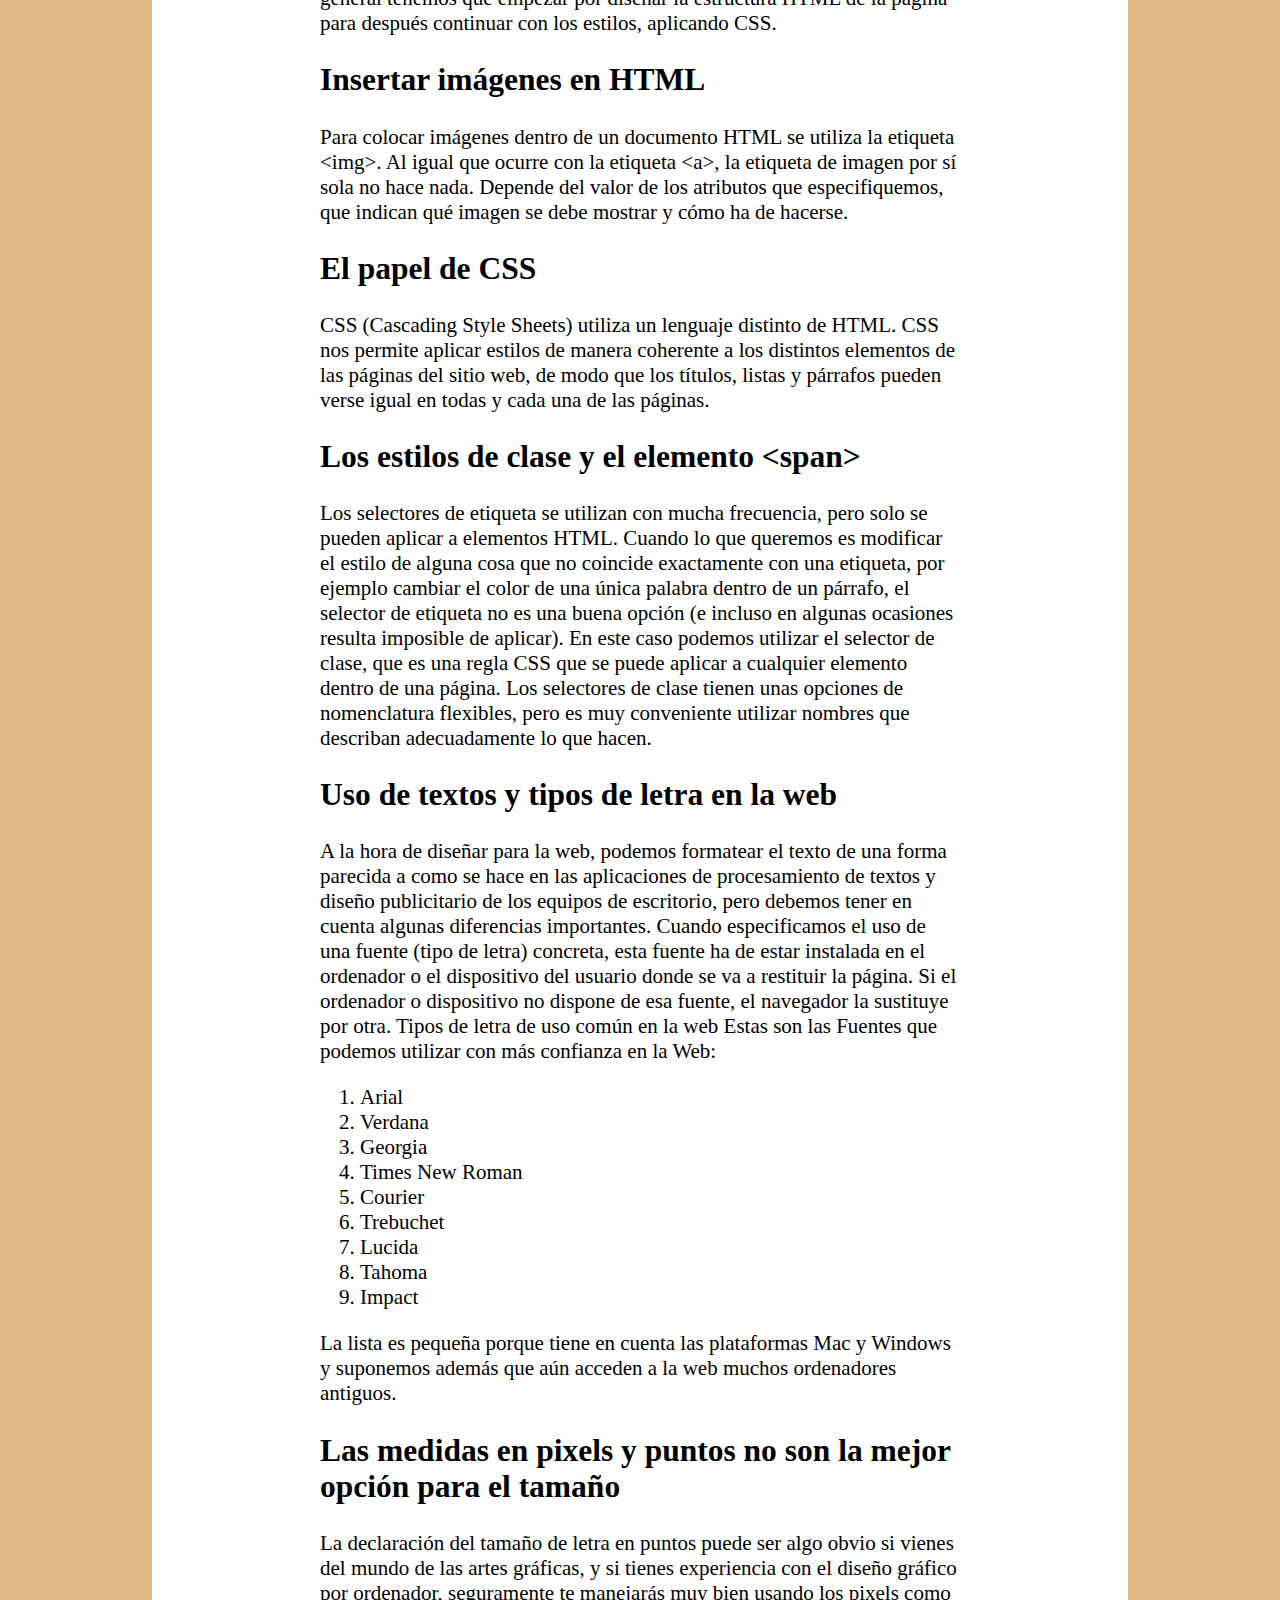
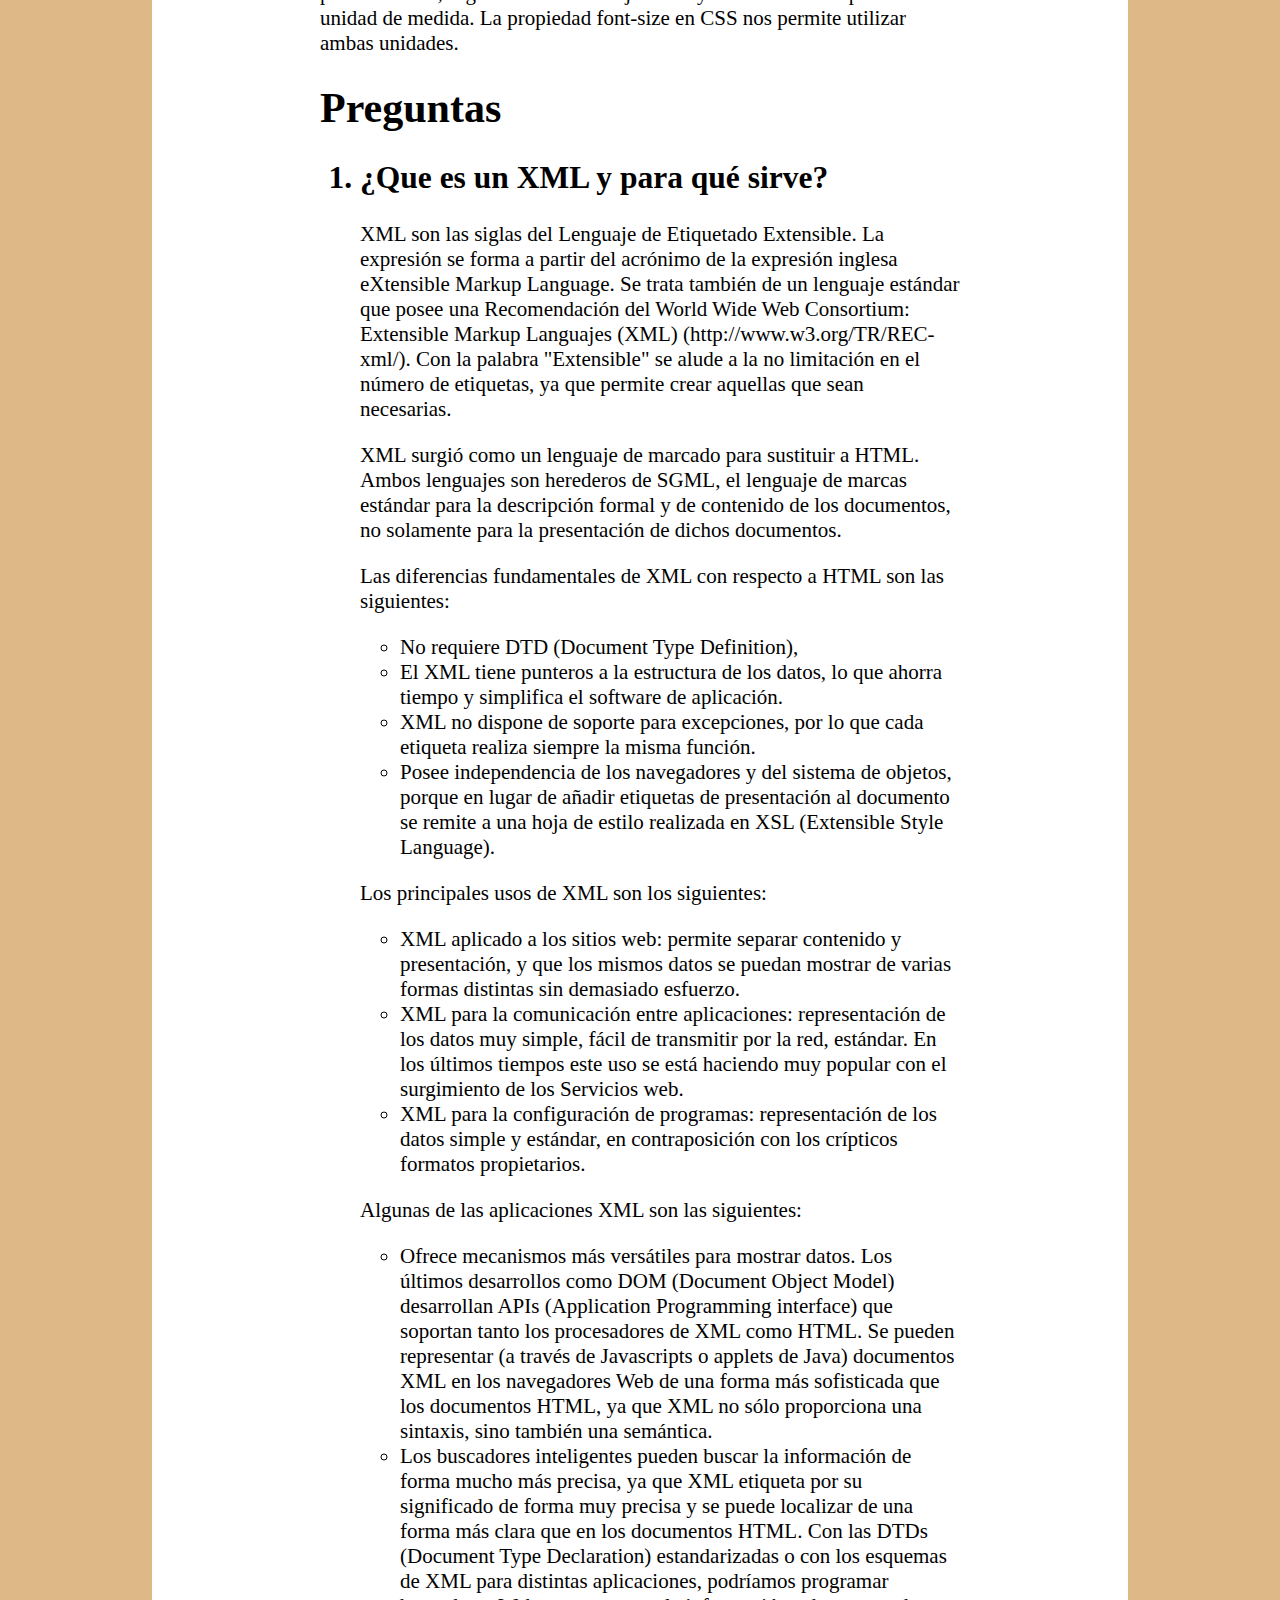
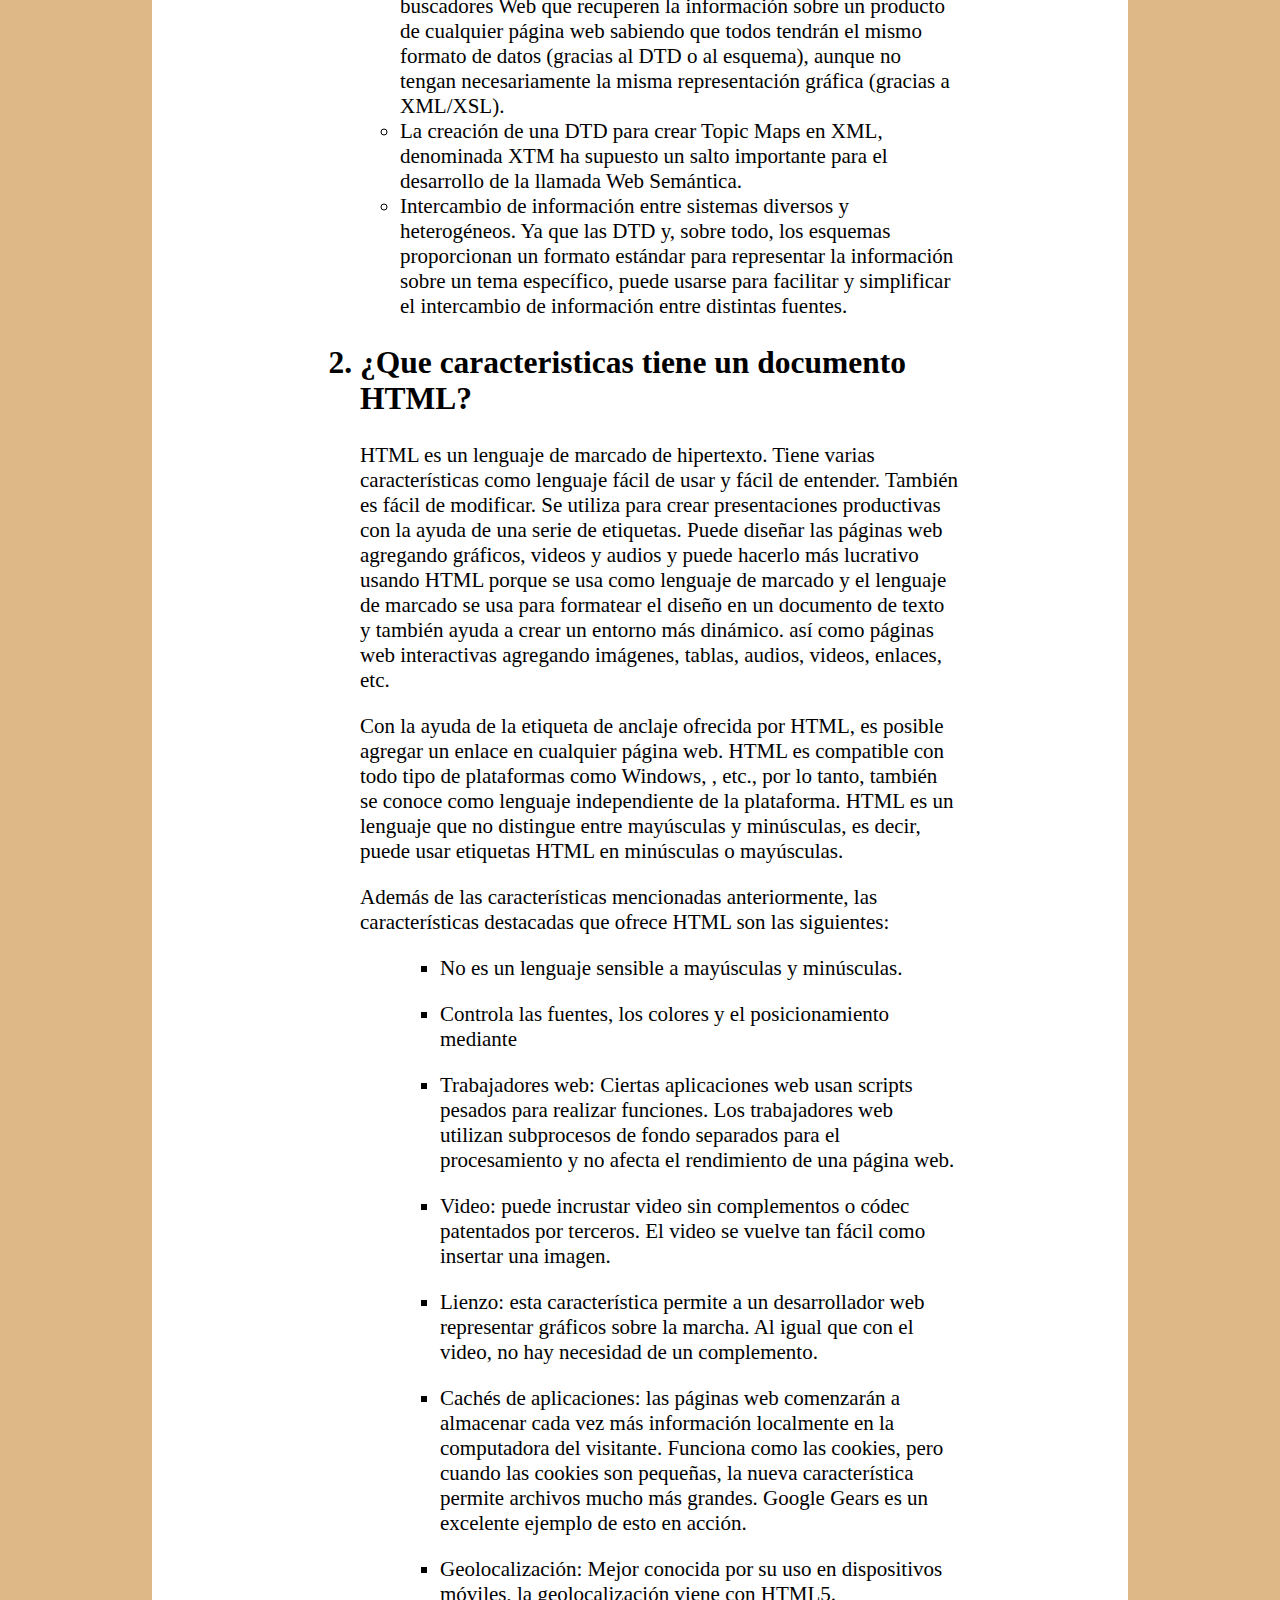
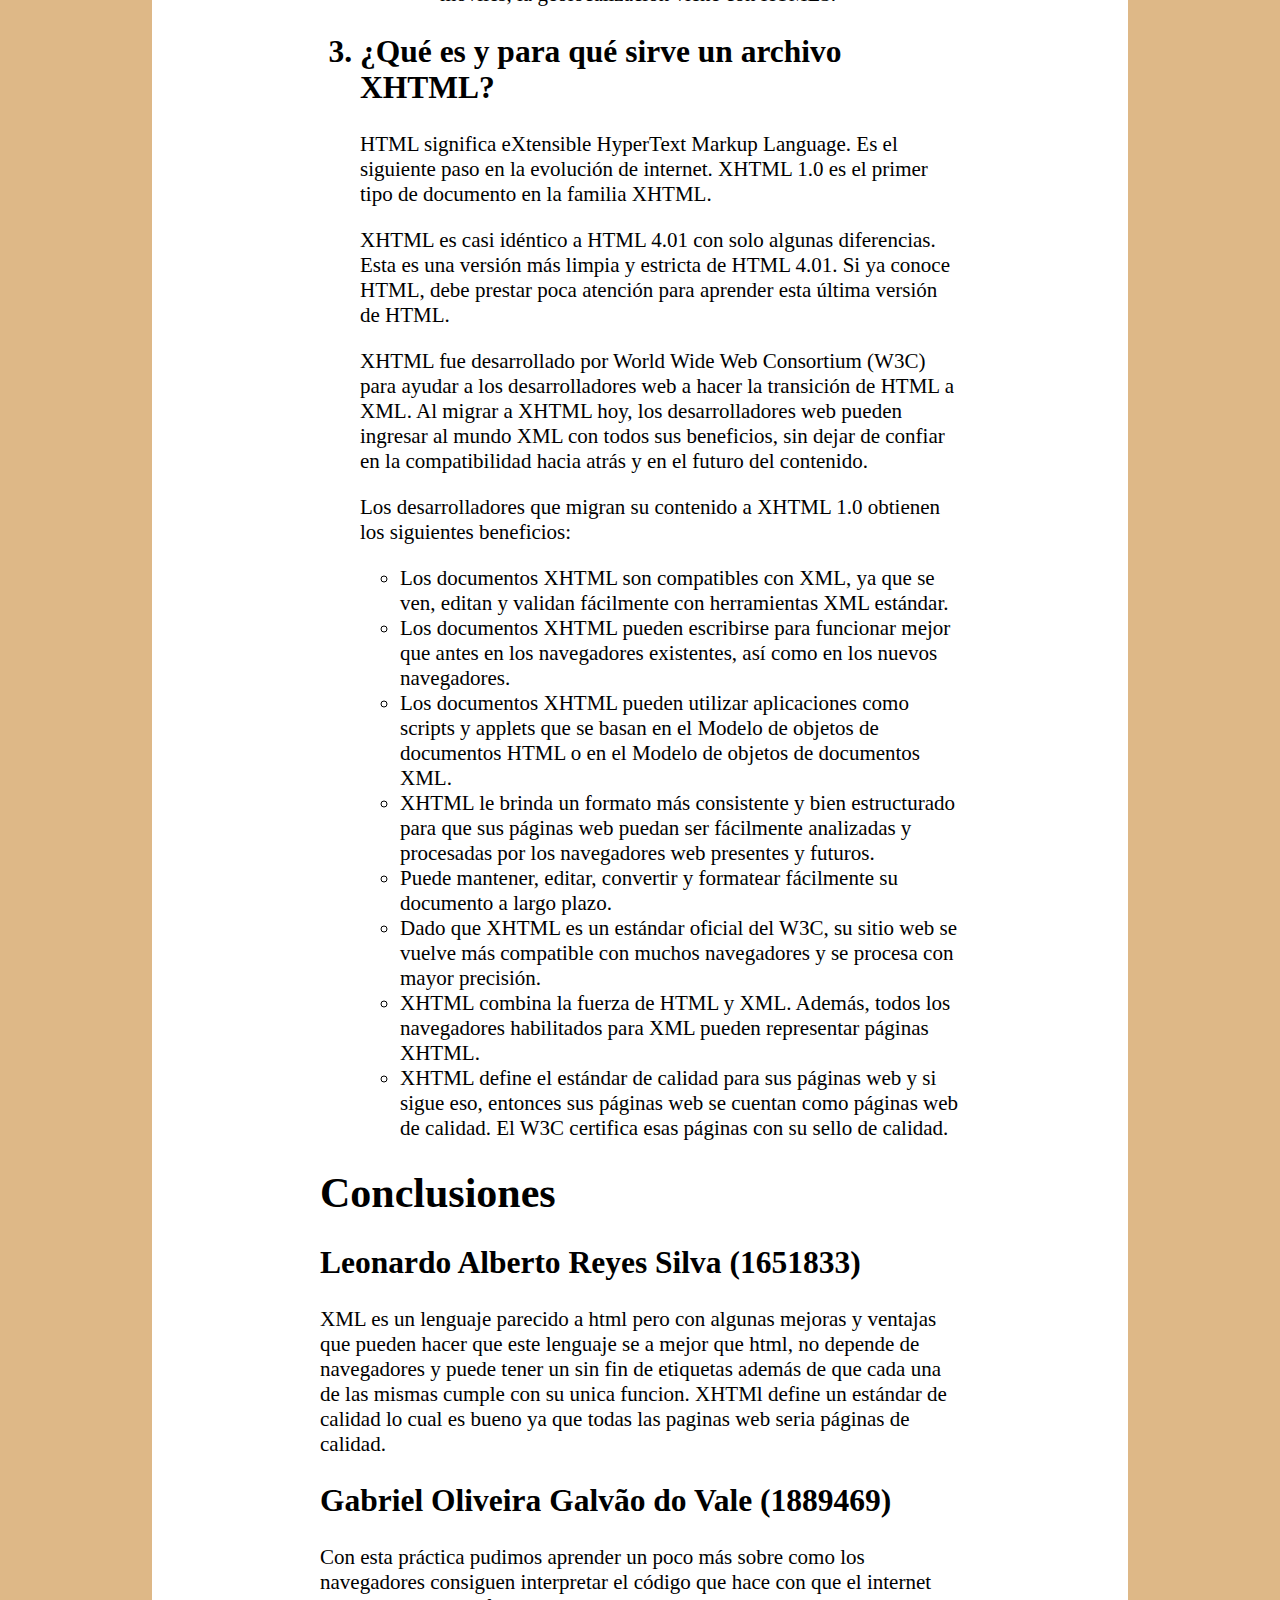
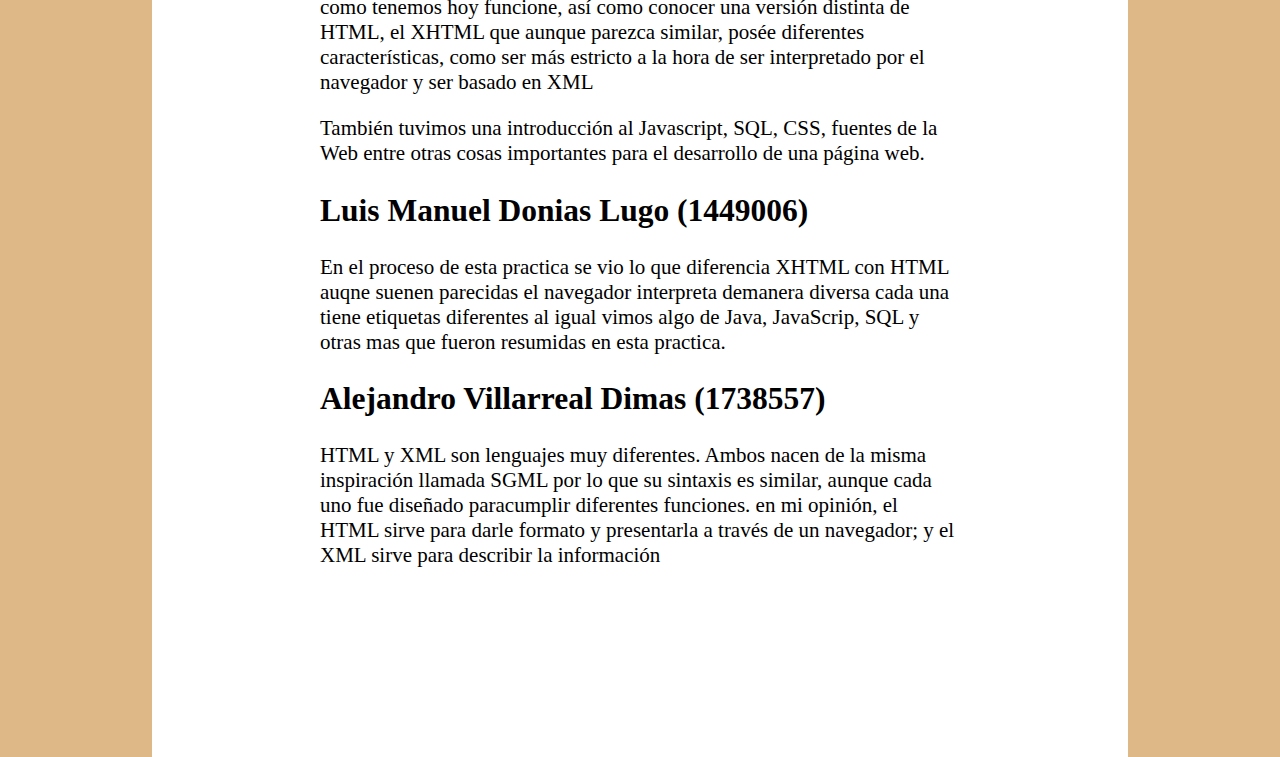
<file: Pages/Practica_04.html>
<!DOCTYPE html>
<html lang="es">

<head>
  <meta charset="UTF-8" />
  <link rel="icon" type="image/png" href="../Images/logo_oso.png" />
  <link rel="stylesheet" href="../CSS/table.css" />
  <link rel="stylesheet" href="../CSS/nav.css" />
  <link rel="stylesheet" href="../CSS/header.css" />
  <link rel="stylesheet" href="../CSS/main.css" />
  <meta name="viewport" content="width=device-width, initial-scale=1.0" />
  <meta http-equiv="X-UA-Compatible" content="ie=edge" />
  <title>Equipo 13</title>
</head>

<body>
  <header>
    <img src="../Images/fime.gif" alt="Logo Fime" />
    <h1>Universidad Autónoma de Nuevo León</h1>
    <img src="../Images/uanl.png" alt="Logo UANL" />
  </header>
  <nav>
    <ul id="nav">
      <li><a href="../index.html">Início</a></li>
      <li><a href="./Practica_01.html">Práctica #1</a></li>
      <li><a href="./Practica_02.html">Práctica #2</a></li>
      <li><a href="./Practica_03.html">Práctica #3</a></li>
      <li>
        <a class="seleccionada" href="./Practica_04.html">Práctica #4</a>
      </li>
      <li><a href="./Practica_05.html">Práctica #5</a></li>
      <li><a href="./Practica_06.html">Práctica #6</a></li>
      <li><a href="./Practica_07.html">Práctica #7</a></li>
      <li><a href="./Practica_08.html">Práctica #8</a></li>
    </ul>
  </nav>
  <div class="content">

    <h1>Resumen</h1>
    <p>Los documentos HTML (iniciales de Hypertext Markup Language) utilizan la extensión .htm o .html. Esta extensión
      avisa al navegador web o a un dispositivo como un teléfono móvil, que en este archivo hay contenido HTML y dicho
      contenido se restituye en la ventana del navegador o la pantalla del dispositivo siguiendo las reglas del lenguaje
      HTML.</p>
    <p>Las etiquetas se utilizan para definir el contenido de una página HTML. Estas etiquetas quedan enmarcadas dentro
      de los símbolos "menor que" (&lt;) y "mayor que" (&gt;) y se ponen al principio y al final de un objeto o texto
      utilizado en la página HTML.
    </p>
    <p>JavaScript es un lenguaje de programación, al igual que PHP, si bien tiene diferencias importantes con éste.
      JavaScript se utiliza principalmente del lado del cliente (es decir, se ejecuta en nuestro ordenador, no en el
      servidor) permitiendo crear efectos atractivos y dinámicos en las páginas web.
      <p>SQL (por sus siglas en inglés Structured Query Language; en español lenguaje de consulta estructurada) es un
        lenguaje de dominio específico utilizado en programación, diseñado para administrar, y recuperar información de
        sistemas de gestión de bases de datos relacionales.Una de sus principales características es el manejo del
        álgebra y el cálculo relacional para efectuar consultas con el fin de recuperar, de forma sencilla, información
        de bases de datos, así como realizar cambios en ellas.</p>
      <h2>Doctype indica al navegador qué debe esperar</h2>
      <p>Al inicio de toda página web debe aparecer una declaración Doctype. La declaración de "tipo de documento" le
        aporta pistas al navegador sobre el tipo de información que se va a encontrar en la página. Puesto que las
        especificaciones de HTML y XHTML son distintas, el navegador sabe así qué lenguaje va a interpretar y
        representar.
        El navegador restituye la página empezando por la primera línea y va avanzando de principio a fin, por lo que
        esta
        indicación en la primera línea de todas tiene pleno sentido. Aunque no es obligatoria, es una buena práctica
        empezar siempre utilizando doctype al principio de nuestras páginas</p>
      <h2>El W3C y la validación de la página</h2>
      <p>W3C es la abreviatura con la que se conoce al World Wide Web Consortium una organización sin ánimo de lucro
        cuyo
        objetivo consiste en orientar la evolución de la Web. El W3C ofrece directrices y reglas para especificaciones
        como HTML y XHTML. Una forma de definir la validez del código HTML o XHTML que generamos es utilizar el servicio
        online de validación del W3C, que es gratuito.</p>
      <h2>Estructura HTML</h2>
      <p>Uno de los conceptos más importantes que debemos dominar a la hora de diseñar contenidos web es la estructura
        anidada de los documentos HTML. Los elementos suelen presentarse contenidos unos dentro de otros. Por lo general
        tenemos que empezar por diseñar la estructura HTML de la página para después continuar con los estilos,
        aplicando
        CSS.
      </p>
      <h2>Insertar imágenes en HTML</h2>
      <p>Para colocar imágenes dentro de un documento HTML se utiliza la etiqueta &lt;img&gt;. Al igual que ocurre con
        la
        etiqueta &lt;a&gt;, la etiqueta de imagen por sí sola no hace nada. Depende del valor de los atributos que
        especifiquemos, que indican qué imagen se debe mostrar y cómo ha de hacerse.</p>
      <h2>El papel de CSS</h2>
      <p>CSS (Cascading Style Sheets) utiliza un lenguaje distinto de HTML. CSS nos permite aplicar estilos de manera
        coherente a los distintos elementos de las páginas del sitio web, de modo que los títulos, listas y párrafos
        pueden verse igual en todas y cada una de las páginas.</p>
      <h2> Los estilos de clase y el elemento &lt;span&gt;</h2>
      <p>Los selectores de etiqueta se utilizan con mucha frecuencia, pero solo se pueden aplicar a elementos HTML.
        Cuando
        lo que queremos es modificar el estilo de alguna cosa que no coincide exactamente con una etiqueta, por ejemplo
        cambiar el color de una única palabra dentro de un párrafo, el selector de etiqueta no es una buena opción (e
        incluso en algunas ocasiones resulta imposible de aplicar). En este caso podemos utilizar el selector de clase,
        que es una regla CSS que se puede aplicar a cualquier elemento dentro de una página. Los selectores de clase
        tienen unas opciones de nomenclatura flexibles, pero es muy conveniente utilizar nombres que describan
        adecuadamente lo que hacen.</p>
      <h2>Uso de textos y tipos de letra en la web</h2>
      <p>A la hora de diseñar para la web, podemos formatear el texto de una forma parecida a como se hace en las
        aplicaciones de procesamiento de textos y diseño publicitario de los equipos de escritorio, pero debemos tener
        en
        cuenta algunas diferencias importantes. Cuando especificamos el uso de una fuente (tipo de letra) concreta, esta
        fuente ha de estar instalada en el ordenador o el dispositivo del usuario donde se va a restituir la página. Si
        el
        ordenador o dispositivo no dispone de esa fuente, el navegador la sustituye por otra.
        Tipos de letra de uso común en la web

        Estas son las Fuentes que podemos utilizar con más confianza en la Web:
        <ol>
          <li>Arial</li>
          <li>Verdana</li>
          <li>Georgia</li>
          <li>Times New Roman</li>
          <li>Courier</li>
          <li>Trebuchet</li>
          <li>Lucida</li>
          <li>Tahoma</li>
          <li>Impact</li>
        </ol>
        La lista es pequeña porque tiene en cuenta las plataformas Mac y Windows y suponemos además que aún acceden a la
        web muchos ordenadores antiguos.
      </p>
      <h2>Las medidas en pixels y puntos no son la mejor opción para el tamaño</h2>
      <p>La declaración del tamaño de letra en puntos puede ser algo obvio si vienes del mundo de las artes gráficas, y
        si
        tienes experiencia con el diseño gráfico por ordenador, seguramente te manejarás muy bien usando los pixels como
        unidad de medida. La propiedad font-size en CSS nos permite utilizar ambas unidades.
      </p>

      <h1>Preguntas</h1>
      <ol>
        <h2>
          <li>
            ¿Que es un XML y para qué sirve?
          </li>
        </h2>
        <p>
          XML son las siglas del Lenguaje de Etiquetado Extensible. La expresión
          se forma a partir del acrónimo de la expresión inglesa eXtensible
          Markup Language. Se trata también de un lenguaje estándar que posee
          una Recomendación del World Wide Web Consortium: Extensible Markup
          Languajes (XML) (http://www.w3.org/TR/REC-xml/). Con la palabra
          "Extensible" se alude a la no limitación en el número de etiquetas, ya
          que permite crear aquellas que sean necesarias.
        </p>
        <p>
          XML surgió como un lenguaje de marcado para sustituir a HTML. Ambos
          lenguajes son herederos de SGML, el lenguaje de marcas estándar para
          la descripción formal y de contenido de los documentos, no solamente
          para la presentación de dichos documentos.
        </p>
        <p>
          Las diferencias fundamentales de XML con respecto a HTML son las
          siguientes:
        </p>
        <ul>
          <li>No requiere DTD (Document Type Definition),</li>
          <li>
            El XML tiene punteros a la estructura de los datos, lo que ahorra
            tiempo y simplifica el software de aplicación.
          </li>
          <li>
            XML no dispone de soporte para excepciones, por lo que cada etiqueta
            realiza siempre la misma función.
          </li>
          <li>
            Posee independencia de los navegadores y del sistema de objetos,
            porque en lugar de añadir etiquetas de presentación al documento se
            remite a una hoja de estilo realizada en XSL (Extensible Style
            Language).
          </li>
        </ul>
        <p>Los principales usos de XML son los siguientes:</p>
        <ul>
          <li>
            XML aplicado a los sitios web: permite separar contenido y
            presentación, y que los mismos datos se puedan mostrar de varias
            formas distintas sin demasiado esfuerzo.
          </li>
          <li>
            XML para la comunicación entre aplicaciones: representación de los
            datos muy simple, fácil de transmitir por la red, estándar. En los
            últimos tiempos este uso se está haciendo muy popular con el
            surgimiento de los Servicios web.
          </li>
          <li>
            XML para la configuración de programas: representación de los datos
            simple y estándar, en contraposición con los crípticos formatos
            propietarios.
          </li>
        </ul>
        <p>Algunas de las aplicaciones XML son las siguientes:</p>
        <ul>
          <li>
            Ofrece mecanismos más versátiles para mostrar datos. Los últimos
            desarrollos como DOM (Document Object Model) desarrollan APIs
            (Application Programming interface) que soportan tanto los
            procesadores de XML como HTML. Se pueden representar (a través de
            Javascripts o applets de Java) documentos XML en los navegadores Web
            de una forma más sofisticada que los documentos HTML, ya que XML no
            sólo proporciona una sintaxis, sino también una semántica.
          </li>
          <li>
            Los buscadores inteligentes pueden buscar la información de forma
            mucho más precisa, ya que XML etiqueta por su significado de forma
            muy precisa y se puede localizar de una forma más clara que en los
            documentos HTML. Con las DTDs (Document Type Declaration)
            estandarizadas o con los esquemas de XML para distintas
            aplicaciones, podríamos programar buscadores Web que recuperen la
            información sobre un producto de cualquier página web sabiendo que
            todos tendrán el mismo formato de datos (gracias al DTD o al
            esquema), aunque no tengan necesariamente la misma representación
            gráfica (gracias a XML/XSL).
          </li>
          <li>
            La creación de una DTD para crear Topic Maps en XML, denominada XTM
            ha supuesto un salto importante para el desarrollo de la llamada Web
            Semántica.
          </li>
          <li>
            Intercambio de información entre sistemas diversos y heterogéneos.
            Ya que las DTD y, sobre todo, los esquemas proporcionan un formato
            estándar para representar la información sobre un tema específico,
            puede usarse para facilitar y simplificar el intercambio de
            información entre distintas fuentes.
          </li>
        </ul>

        <h2>
          <li>
            ¿Que caracteristicas tiene un documento HTML?
          </li>
        </h2>
        <p>
          HTML es un lenguaje de marcado de hipertexto. Tiene varias
          características como lenguaje fácil de usar y fácil de entender.
          También es fácil de modificar. Se utiliza para crear presentaciones
          productivas con la ayuda de una serie de etiquetas. Puede diseñar las
          páginas web agregando gráficos, videos y audios y puede hacerlo más
          lucrativo usando HTML porque se usa como lenguaje de marcado y el
          lenguaje de marcado se usa para formatear el diseño en un documento de
          texto y también ayuda a crear un entorno más dinámico. así como
          páginas web interactivas agregando imágenes, tablas, audios, videos,
          enlaces, etc.
        </p>
        <p>
          Con la ayuda de la etiqueta de anclaje ofrecida por HTML, es posible
          agregar un enlace en cualquier página web. HTML es compatible con todo
          tipo de plataformas como Windows,
          <a href="https://hostripples.com/cheap-cpanel-unlimited-hosting.php"></a>, etc., por lo tanto, también se
          conoce
          como lenguaje independiente
          de la plataforma. HTML es un lenguaje que no distingue entre
          mayúsculas y minúsculas, es decir, puede usar etiquetas HTML en
          minúsculas o mayúsculas.
        </p>

        <p>
          Además de las características mencionadas anteriormente, las
          características destacadas que ofrece HTML son las siguientes:
        </p>
        <ol>
          <ul>
            <li>
              <p>
                No es un lenguaje sensible a mayúsculas y minúsculas.
              </p>
            </li>

            <li>
              <p>
                Controla las fuentes, los colores y el posicionamiento mediante
              </p>
            </li>

            <li>
              <p>
                Trabajadores web: Ciertas aplicaciones web usan scripts pesados
                para realizar funciones. Los trabajadores web utilizan
                subprocesos de fondo separados para el procesamiento y no afecta
                el rendimiento de una página web.
              </p>
            </li>
            <li>
              <p>
                Video: puede incrustar video sin complementos o códec patentados
                por terceros. El video se vuelve tan fácil como insertar una
                imagen.
              </p>
            </li>
            <li>
              <p>
                Lienzo: esta característica permite a un desarrollador web
                representar gráficos sobre la marcha. Al igual que con el video,
                no hay necesidad de un complemento.
              </p>
            </li>
            <li>
              <p>
                Cachés de aplicaciones: las páginas web comenzarán a almacenar
                cada vez más información localmente en la computadora del
                visitante. Funciona como las cookies, pero cuando las cookies
                son pequeñas, la nueva característica permite archivos mucho más
                grandes. Google Gears es un excelente ejemplo de esto en acción.
              </p>
            </li>
            <li>
              <p>
                Geolocalización: Mejor conocida por su uso en dispositivos
                móviles, la geolocalización viene con HTML5.
              </p>
            </li>
          </ul>
        </ol>

        <h2>
          <li>
            ¿Qué es y para qué sirve un archivo XHTML?
          </li>
        </h2>

        <p>
          HTML significa eXtensible HyperText Markup Language. Es el siguiente
          paso en la evolución de internet. XHTML 1.0 es el primer tipo de
          documento en la familia XHTML.
        </p>
        <p>
          XHTML es casi idéntico a HTML 4.01 con solo algunas diferencias. Esta
          es una versión más limpia y estricta de HTML 4.01. Si ya conoce HTML,
          debe prestar poca atención para aprender esta última versión de HTML.
        </p>
        <p>
          XHTML fue desarrollado por World Wide Web Consortium (W3C) para ayudar
          a los desarrolladores web a hacer la transición de HTML a XML. Al
          migrar a XHTML hoy, los desarrolladores web pueden ingresar al mundo
          XML con todos sus beneficios, sin dejar de confiar en la
          compatibilidad hacia atrás y en el futuro del contenido.
        </p>
        <p>
          Los desarrolladores que migran su contenido a XHTML 1.0 obtienen los
          siguientes beneficios:
        </p>
        <ul>
          <li>
            Los documentos XHTML son compatibles con XML, ya que se ven, editan
            y validan fácilmente con herramientas XML estándar.
          </li>
          <li>
            Los documentos XHTML pueden escribirse para funcionar mejor que
            antes en los navegadores existentes, así como en los nuevos
            navegadores.
          </li>
          <li>
            Los documentos XHTML pueden utilizar aplicaciones como scripts y
            applets que se basan en el Modelo de objetos de documentos HTML o en
            el Modelo de objetos de documentos XML.
          </li>
          <li>
            XHTML le brinda un formato más consistente y bien estructurado para
            que sus páginas web puedan ser fácilmente analizadas y procesadas
            por los navegadores web presentes y futuros.
          </li>
          <li>
            Puede mantener, editar, convertir y formatear fácilmente su
            documento a largo plazo.
          </li>
          <li>
            Dado que XHTML es un estándar oficial del W3C, su sitio web se
            vuelve más compatible con muchos navegadores y se procesa con mayor
            precisión.
          </li>
          <li>
            XHTML combina la fuerza de HTML y XML. Además, todos los navegadores
            habilitados para XML pueden representar páginas XHTML.
          </li>
          <li>
            XHTML define el estándar de calidad para sus páginas web y si sigue
            eso, entonces sus páginas web se cuentan como páginas web de
            calidad. El W3C certifica esas páginas con su sello de calidad.
          </li>
        </ul>
      </ol>

      <h1>Conclusiones</h1>
      <h2>Leonardo Alberto Reyes Silva (1651833)</h2>
      <p>XML es un lenguaje parecido a html pero con algunas mejoras y ventajas que pueden hacer que este lenguaje se a
        mejor
        que html, no depende de navegadores y puede tener un sin fin de etiquetas además de que cada una de las mismas
        cumple con su unica funcion.
        XHTMl define un estándar de calidad lo cual es bueno ya que todas las paginas web seria páginas de calidad.</p>

      <h2>Gabriel Oliveira Galvão do Vale (1889469)</h2>
      <p>Con esta práctica pudimos aprender un poco más sobre como los navegadores consiguen interpretar el código que
        hace con que el internet como tenemos hoy funcione, así como conocer una versión distinta de HTML, el XHTML que
        aunque parezca similar, posée diferentes características, como ser más estricto a la hora de ser interpretado
        por el navegador y ser basado en XML</p>
      <p>También tuvimos una introducción al Javascript, SQL, CSS, fuentes de la Web entre otras cosas importantes para
        el desarrollo de una página web. </p>
    <h2>Luis Manuel Donias Lugo (1449006)</h2>
      <p>En el proceso de esta practica se vio lo que diferencia XHTML con HTML auqne suenen parecidas el navegador interpreta 
        demanera diversa cada una tiene etiquetas diferentes al igual vimos algo de Java, JavaScrip, SQL y otras mas que fueron 
        resumidas en esta practica.  
  </p>
  <h2>Alejandro Villarreal Dimas (1738557)</h2>
      <p>HTML y XML son lenguajes muy diferentes. Ambos nacen de la misma inspiración llamada SGML por lo que su sintaxis 
        es similar, aunque cada uno fue diseñado paracumplir diferentes funciones.
        en mi opinión, el HTML sirve para darle formato y presentarla a través de un navegador; y
        el XML sirve para describir la información 
</p>
  </div>
</body>

</html>
</file>
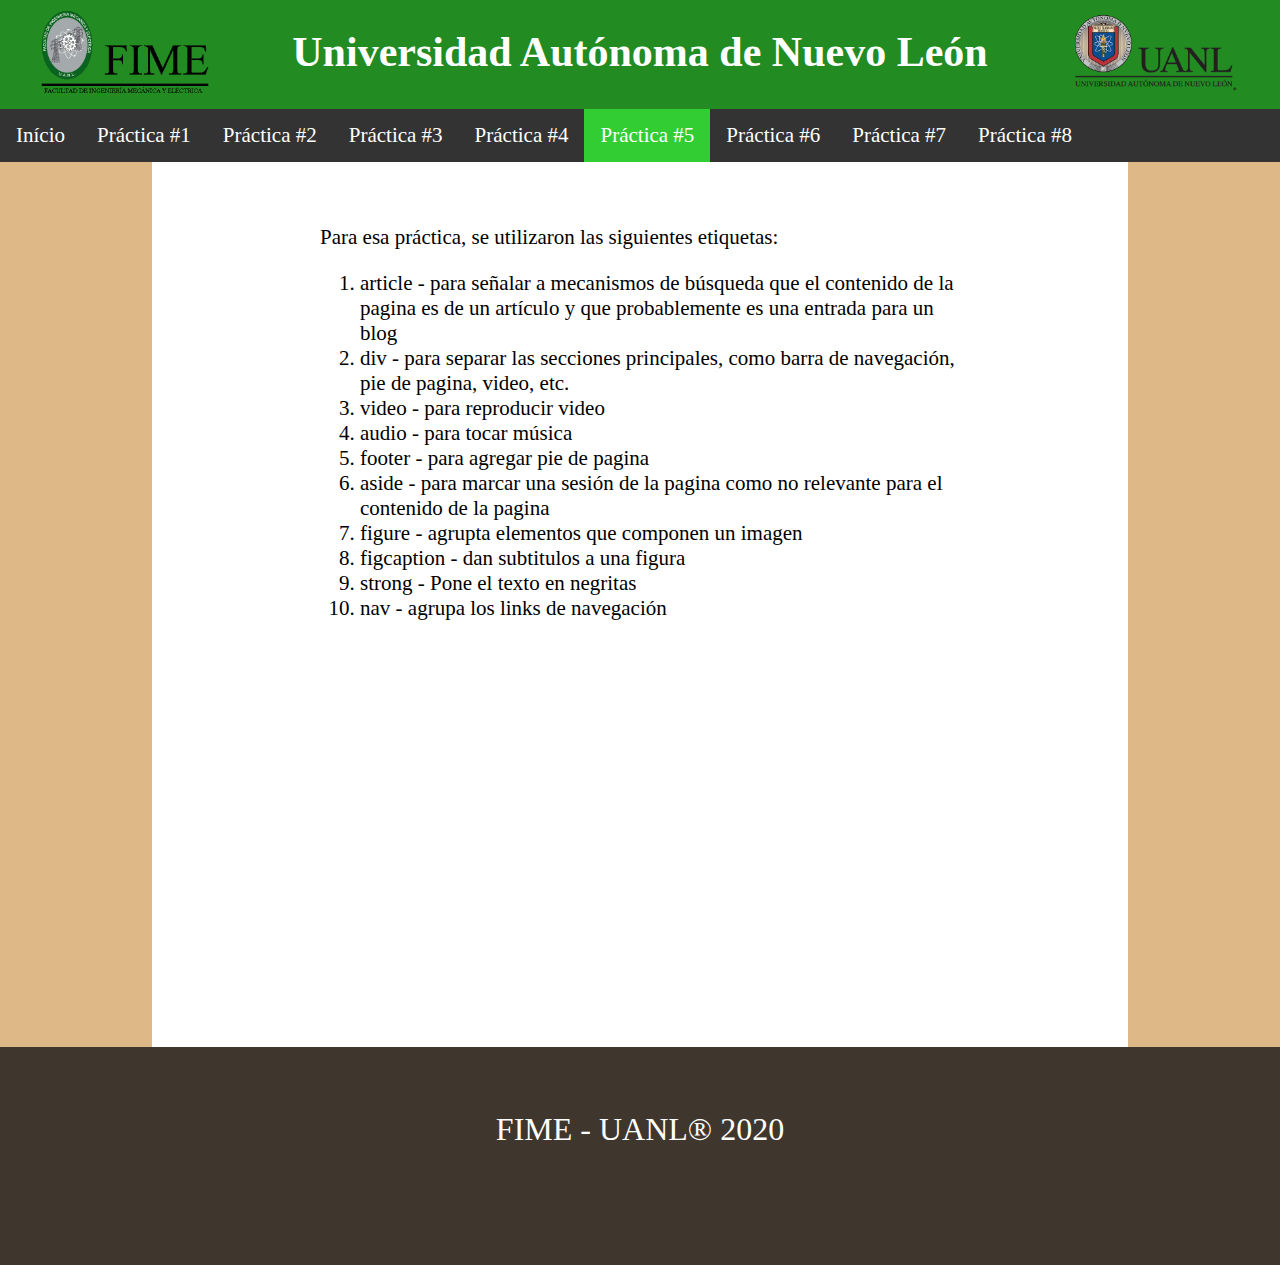
<file: Pages/Practica_05-b.html>
<!DOCTYPE html>
<html lang="es">
  <head>
    <meta charset="UTF-8" />
    <link rel="icon" type="image/png" href="../Images/logo_oso.png" />
    <link rel="stylesheet" href="../CSS/table.css" />
    <link rel="stylesheet" href="../CSS/nav.css" />
    <link rel="stylesheet" href="../CSS/header.css" />
    <link rel="stylesheet" href="../CSS/main.css" />
    <meta name="viewport" content="width=device-width, initial-scale=1.0" />
    <meta http-equiv="X-UA-Compatible" content="ie=edge" />
    <title>Equipo 13</title>
  </head>
  <body>
    <header>
      <img src="../Images/fime.gif" alt="Logo Fime" />
      <h1>Universidad Autónoma de Nuevo León</h1>
      <img src="../Images/uanl.png" alt="Logo UANL" />
    </header>
    <nav>
      <ul id="nav">
        <li><a href="../index.html">Início</a></li>
        <li><a href="./Practica_01.html">Práctica #1</a></li>
        <li><a href="./Practica_02.html">Práctica #2</a></li>
        <li><a href="./Practica_03.html">Práctica #3</a></li>
        <li><a href="./Practica_04.html">Práctica #4</a></li>
        <li>
          <a class="seleccionada" href="./Practica_05.html">Práctica #5</a>
        </li>
        <li><a href="./Practica_06.html">Práctica #6</a></li>
        <li><a href="./Practica_07.html">Práctica #7</a></li>
        <li><a href="./Practica_08.html">Práctica #8</a></li>
      </ul>
    </nav>
    <div class="content">
      <p>
        Para esa práctica, se utilizaron las siguientes etiquetas:
      </p>
      <ol>
        <li>
          article - para señalar a mecanismos de búsqueda que el contenido de la
          pagina es de un artículo y que probablemente es una entrada para un
          blog
        </li>
        <li>
          div - para separar las secciones principales, como barra de
          navegación, pie de pagina, video, etc.
        </li>
        <li>video - para reproducir video</li>
        <li>audio - para tocar música</li>
        <li>footer - para agregar pie de pagina</li>
        <li>
          aside - para marcar una sesión de la pagina como no relevante para el
          contenido de la pagina
        </li>
        <li>figure - agrupta elementos que componen un imagen</li>
        <li>figcaption - dan subtitulos a una figura</li>
        <li>strong - Pone el texto en negritas</li>
        <li>nav - agrupa los links de navegación</li>
      </ol>
    </div>
    <footer>
      FIME - UANL® 2020
    </footer>
  </body>
</html>
</file>
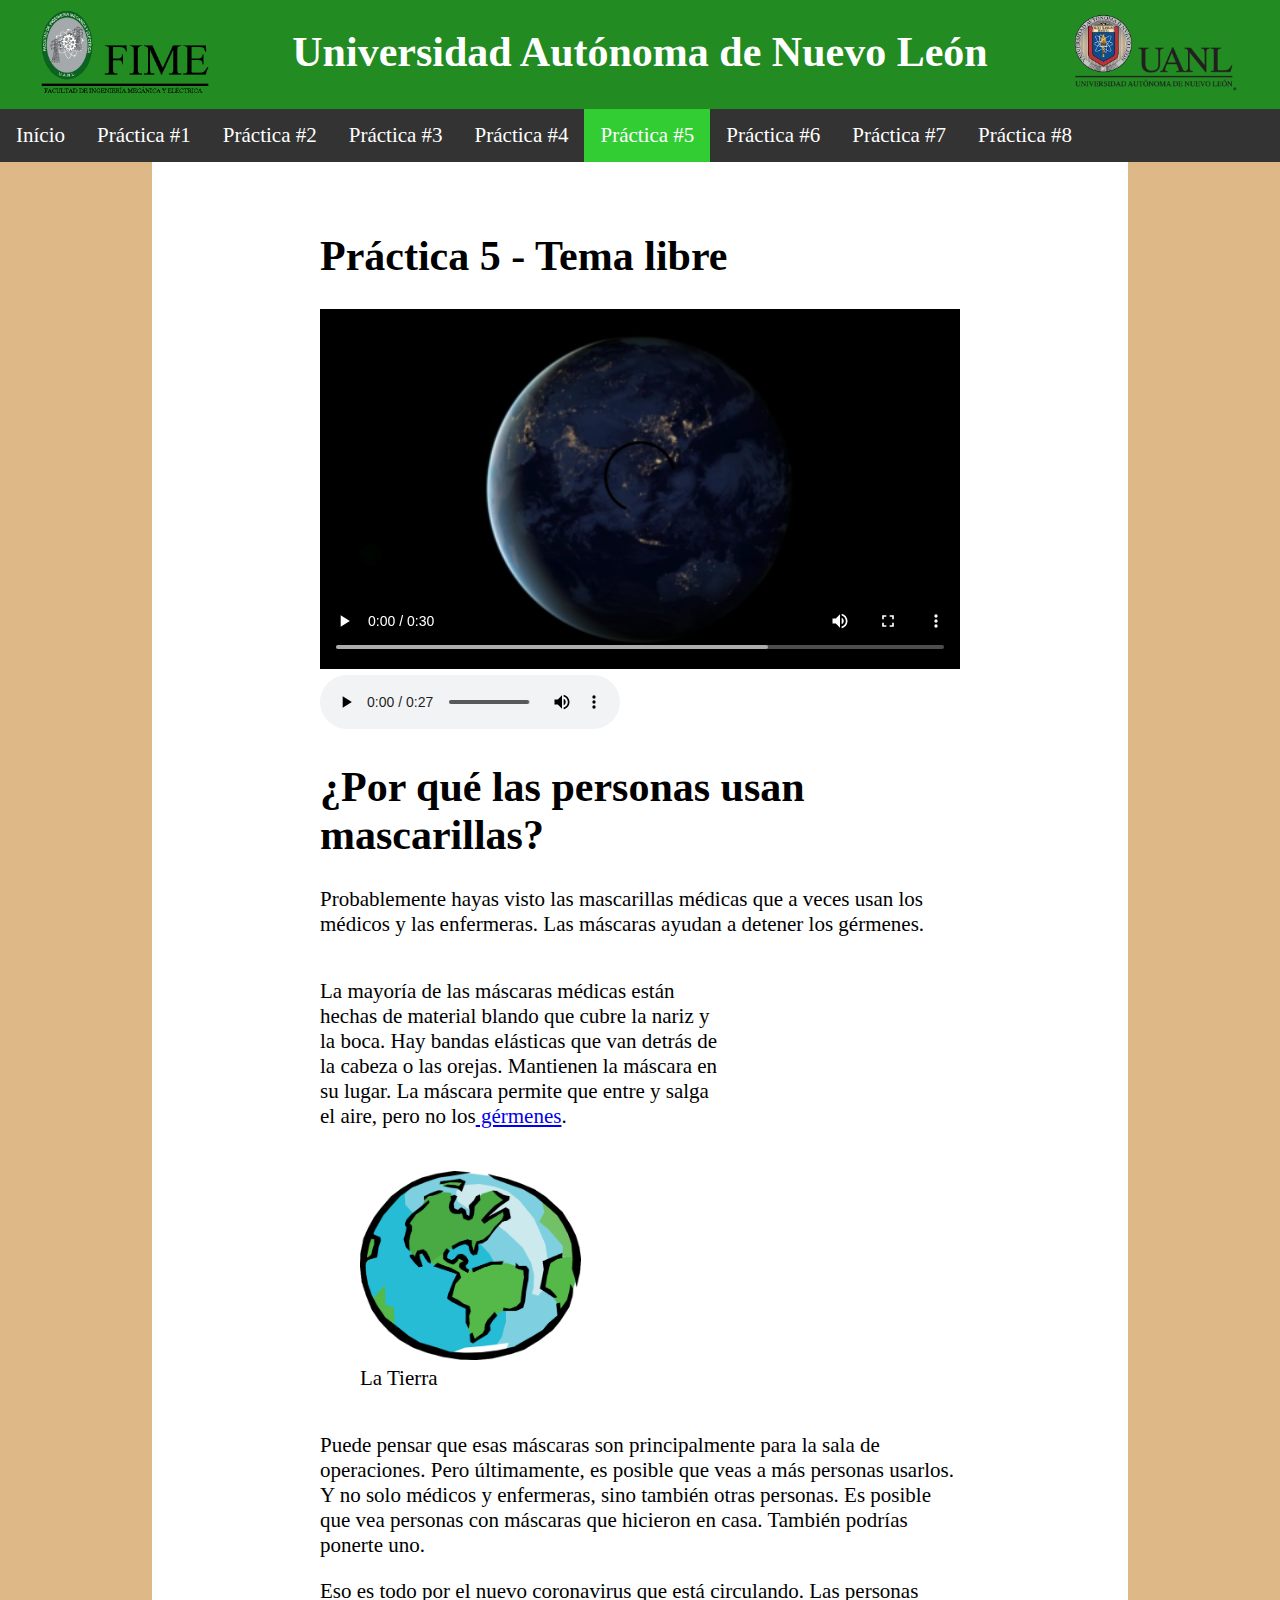
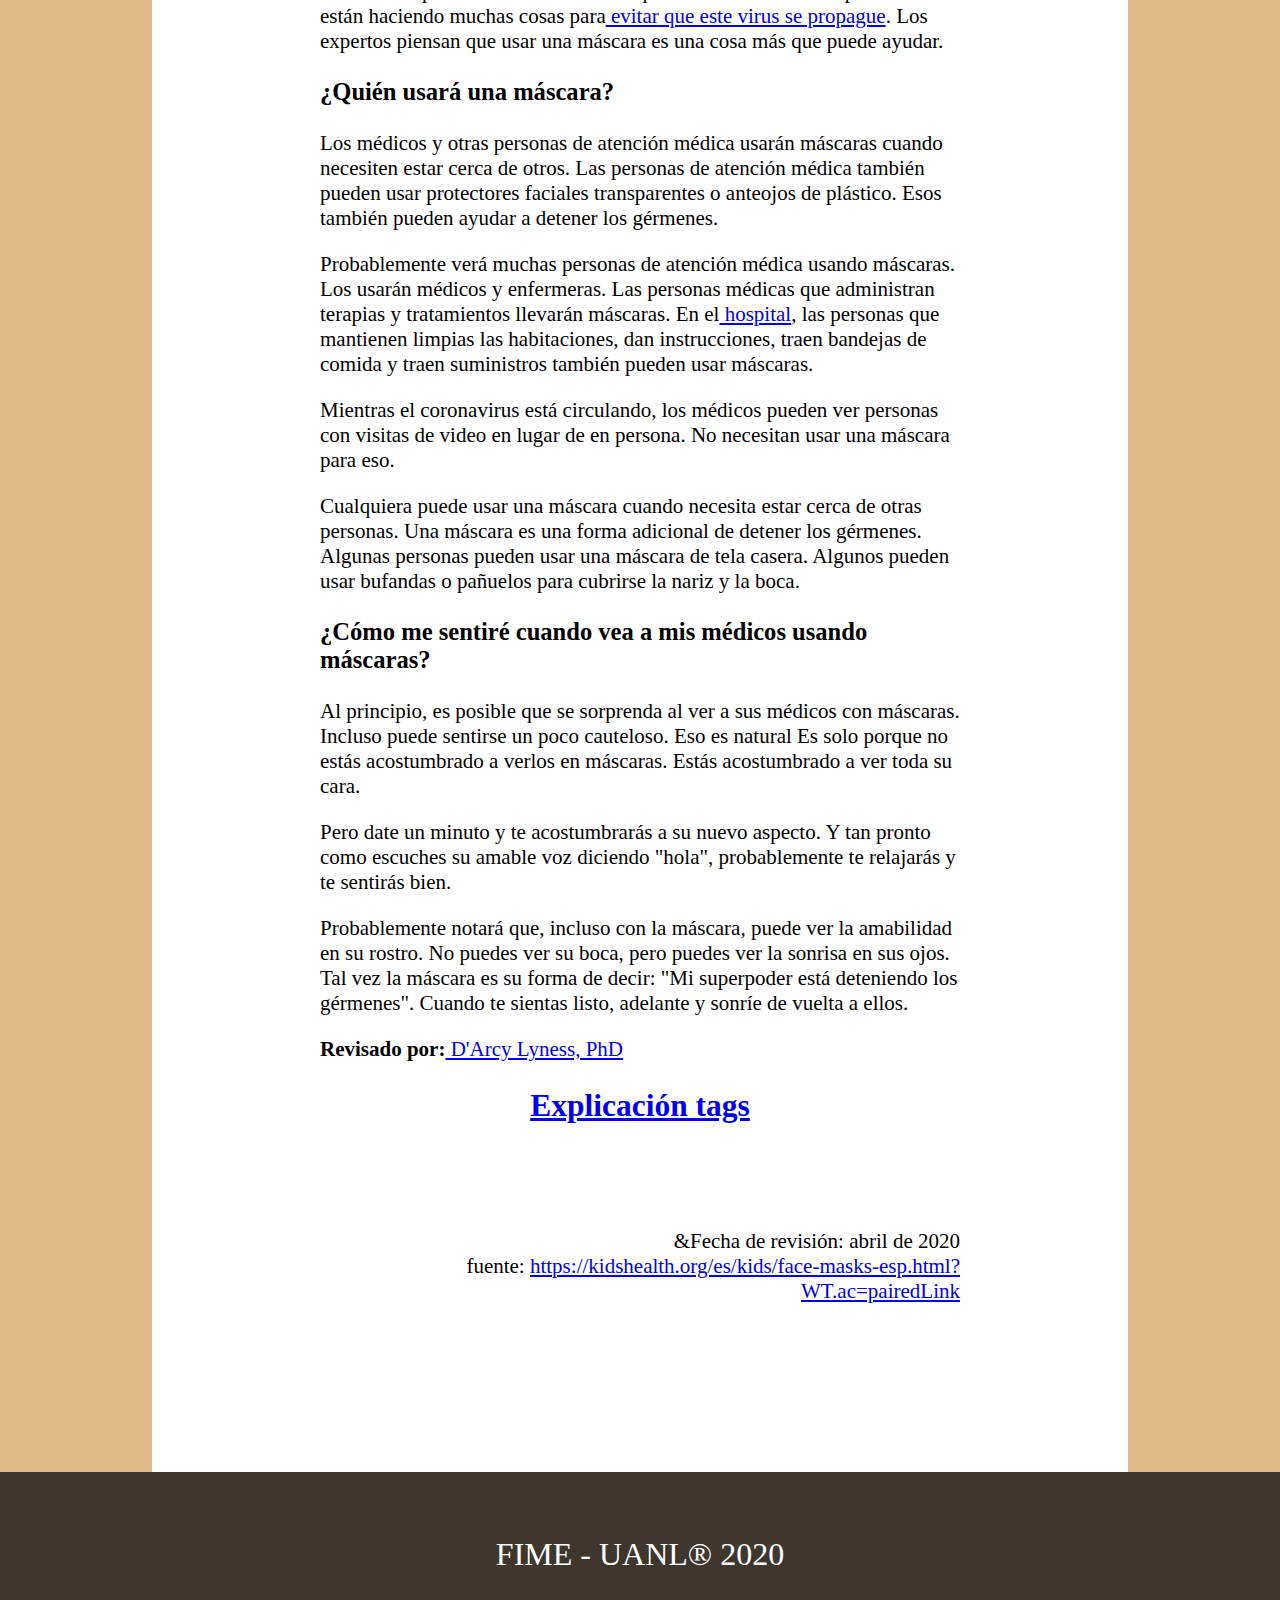
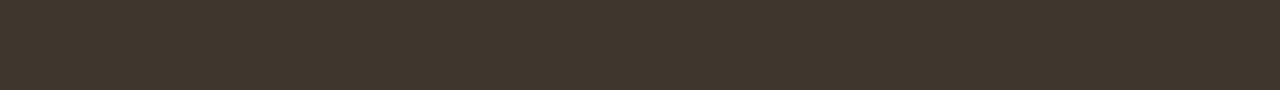
<file: Pages/Practica_05.html>
<!DOCTYPE html>
<html lang="es">
  <head>
    <meta charset="UTF-8" />
    <link rel="icon" type="image/png" href="../Images/logo_oso.png" />
    <link rel="stylesheet" href="../CSS/table.css" />
    <link rel="stylesheet" href="../CSS/nav.css" />
    <link rel="stylesheet" href="../CSS/header.css" />
    <link rel="stylesheet" href="../CSS/main.css" />
    <meta name="viewport" content="width=device-width, initial-scale=1.0" />
    <meta http-equiv="X-UA-Compatible" content="ie=edge" />
    <title>Equipo 13</title>
  </head>
  <body>
    <header>
      <img src="../Images/fime.gif" alt="Logo Fime" />
      <h1>Universidad Autónoma de Nuevo León</h1>
      <img src="../Images/uanl.png" alt="Logo UANL" />
    </header>
    <nav>
      <ul id="nav">
        <li><a href="../index.html">Início</a></li>
        <li><a href="./Practica_01.html">Práctica #1</a></li>
        <li><a href="./Practica_02.html">Práctica #2</a></li>
        <li><a href="./Practica_03.html">Práctica #3</a></li>
        <li><a href="./Practica_04.html">Práctica #4</a></li>
        <li>
          <a class="seleccionada" href="./Practica_05.html">Práctica #5</a>
        </li>
        <li><a href="./Practica_06.html">Práctica #6</a></li>
        <li><a href="./Practica_07.html">Práctica #7</a></li>
        <li><a href="./Practica_08.html">Práctica #8</a></li>
      </ul>
    </nav>
    <div class="content">
      <h1>Práctica 5 - Tema libre</h1>
      <video
        width="100%"
        autoplay
        loop
        controls
        src="../Media/example.mp4"
      ></video>
      <audio controls loop>
        <source src="../Media/example.mp3" type="audio/mpeg" />
        <p>
          Your browser doesn't support HTML5 audio. Here is a
          <a href="../Media/example.mp3">link to the audio</a> instead.
        </p>
      </audio>
      <article>
        <h1>
          <strong>&iquest;Por qu&eacute; las personas usan mascarillas?</strong>
        </h1>
        <p>
          <span
            >Probablemente hayas visto las mascarillas m&eacute;dicas que a
            veces usan los m&eacute;dicos y las enfermeras. Las m&aacute;scaras
            ayudan a detener los g&eacute;rmenes.
        </p>
        <div class="parent">
          <div class="child">
            <p>
              <span
                >La mayor&iacute;a de las m&aacute;scaras m&eacute;dicas
                est&aacute;n hechas de material blando que cubre la nariz y la boca.
                Hay bandas el&aacute;sticas que van detr&aacute;s de la cabeza o las
                orejas. Mantienen la m&aacute;scara en su lugar. La m&aacute;scara
                permite que entre y salga el aire, pero no los<a
                href="https://translate.googleusercontent.com/translate_c?depth=1&pto=aue&rurl=translate.google.com&sl=auto&sp=nmt4&tl=es&u=https://kidshealth.org/en/kids/germs.html&usg=ALkJrhhmJ_D4nNnjzFIkTRGn8BmdwWJWfA"
              >
                g&eacute;rmenes</a
              >.</p>
          </div>
          <div class="child">
            <figure>
              <img style="height:9em;" src="../Images/world_05.png" alt="World Clipart">
              <figcaption>La Tierra</figcaption>
            </figure>
          </div>
        </div>
        <p>
          <span
            >Puede pensar que esas m&aacute;scaras son principalmente para la
            sala de operaciones. Pero &uacute;ltimamente, es posible que veas a
            m&aacute;s personas usarlos. Y no solo m&eacute;dicos y enfermeras,
            sino tambi&eacute;n otras personas. Es posible que vea personas con
            m&aacute;scaras que hicieron en casa. Tambi&eacute;n podr&iacute;as
            ponerte uno.
        </p>
        <p>
          <span
            >Eso es todo por el nuevo coronavirus que est&aacute; circulando.
            Las personas est&aacute;n haciendo muchas cosas para<a
            href="https://translate.googleusercontent.com/translate_c?depth=1&pto=aue&rurl=translate.google.com&sl=auto&sp=nmt4&tl=es&u=https://kidshealth.org/en/kids/coronavirus-kids.html&usg=ALkJrhjTG8RqwMzGeKisqr6WlTbrDvBbTQ"
          >
            evitar que este virus se propague</a
          >. Los expertos piensan que usar una m&aacute;scara es una cosa
            m&aacute;s que puede ayudar.
        </p>
        <h3>
          <strong>&iquest;Qui&eacute;n usar&aacute; una m&aacute;scara?</strong>
        </h3>
        <p>
          <span
            >Los m&eacute;dicos y otras personas de atenci&oacute;n
            m&eacute;dica usar&aacute;n m&aacute;scaras cuando necesiten estar
            cerca de otros. Las personas de atenci&oacute;n m&eacute;dica
            tambi&eacute;n pueden usar protectores faciales transparentes o
            anteojos de pl&aacute;stico. Esos tambi&eacute;n pueden ayudar a
            detener los g&eacute;rmenes.
        </p>
        <p>
          <span
            >Probablemente ver&aacute; muchas personas de atenci&oacute;n
            m&eacute;dica usando m&aacute;scaras. Los usar&aacute;n
            m&eacute;dicos y enfermeras. Las personas m&eacute;dicas que
            administran terapias y tratamientos llevar&aacute;n m&aacute;scaras.
            En el<a
            href="https://translate.googleusercontent.com/translate_c?depth=1&pto=aue&rurl=translate.google.com&sl=auto&sp=nmt4&tl=es&u=https://kidshealth.org/en/kids/hospital.html&usg=ALkJrhhgcqF3XAiBYJv-WYxsot_447VeGQ"
          >
            hospital</a
          >, las personas que mantienen limpias las habitaciones, dan
            instrucciones, traen bandejas de comida y traen suministros
            tambi&eacute;n pueden usar m&aacute;scaras.
        </p>
        <p>
          <span
            >Mientras el coronavirus est&aacute; circulando, los m&eacute;dicos
            pueden ver personas con visitas de video en lugar de en persona. No
            necesitan usar una m&aacute;scara para eso.
        </p>
        <p>
          <span
            >Cualquiera puede usar una m&aacute;scara cuando necesita estar
            cerca de otras personas. Una m&aacute;scara es una forma adicional
            de detener los g&eacute;rmenes. Algunas personas pueden usar una
            m&aacute;scara de tela casera. Algunos pueden usar bufandas o
            pa&ntilde;uelos para cubrirse la nariz y la boca.
        </p>
        <h3>
          <strong
            >&iquest;C&oacute;mo me sentir&eacute; cuando vea a mis
            m&eacute;dicos usando m&aacute;scaras?</strong
          >
        </h3>
        <p>
          <span
            >Al principio, es posible que se sorprenda al ver a sus
            m&eacute;dicos con m&aacute;scaras. Incluso puede sentirse un poco
            cauteloso. Eso es natural Es solo porque no est&aacute;s
            acostumbrado a verlos en m&aacute;scaras. Est&aacute;s acostumbrado
            a ver toda su cara.
        </p>
        <p>
          <span
            >Pero date un minuto y te acostumbrar&aacute;s a su nuevo aspecto. Y
            tan pronto como escuches su amable voz diciendo "hola",
            probablemente te relajar&aacute;s y te sentir&aacute;s bien.
        </p>
        <p>
          <span
            >Probablemente notar&aacute; que, incluso con la m&aacute;scara,
            puede ver la amabilidad en su rostro. No puedes ver su boca, pero
            puedes ver la sonrisa en sus ojos. Tal vez la m&aacute;scara es su
            forma de decir: "Mi superpoder est&aacute; deteniendo los
            g&eacute;rmenes". Cuando te sientas listo, adelante y sonr&iacute;e
            de vuelta a ellos.
        </p>
        <p>
          <strong>Revisado por:</strong
          ><a
            href="https://translate.googleusercontent.com/translate_c?depth=1&pto=aue&rurl=translate.google.com&sl=auto&sp=nmt4&tl=es&u=https://www.nemours.org/services/child-psychology.html%3Futm_source%3Dkhreview%26utm_medium%3Dservline%26utm_campaign%3Dpsychology%26utm_term%3Ddarcy-lyness&usg=ALkJrhgc_bb9-x8dtyNrYRRdwmwjR-qxdg"
          >
            D'Arcy Lyness, PhD</a
          >
        </p>
      </article>
      <h2 align="center">
        <a href="./Practica_05-b.html">Explicación tags</a>
      </h2>

      <aside>
        &Fecha de revisi&oacute;n: abril de 2020<br />
        fuente:
        <a
          target="_blank"
          href="https://kidshealth.org/es/kids/face-masks-esp.html?WT.ac=pairedLink"
          >https://kidshealth.org/es/kids/face-masks-esp.html?WT.ac=pairedLink</a
        >
      </aside>
    </div>
    <footer>
      FIME - UANL® 2020
    </footer>
  </body>
</html>
</file>
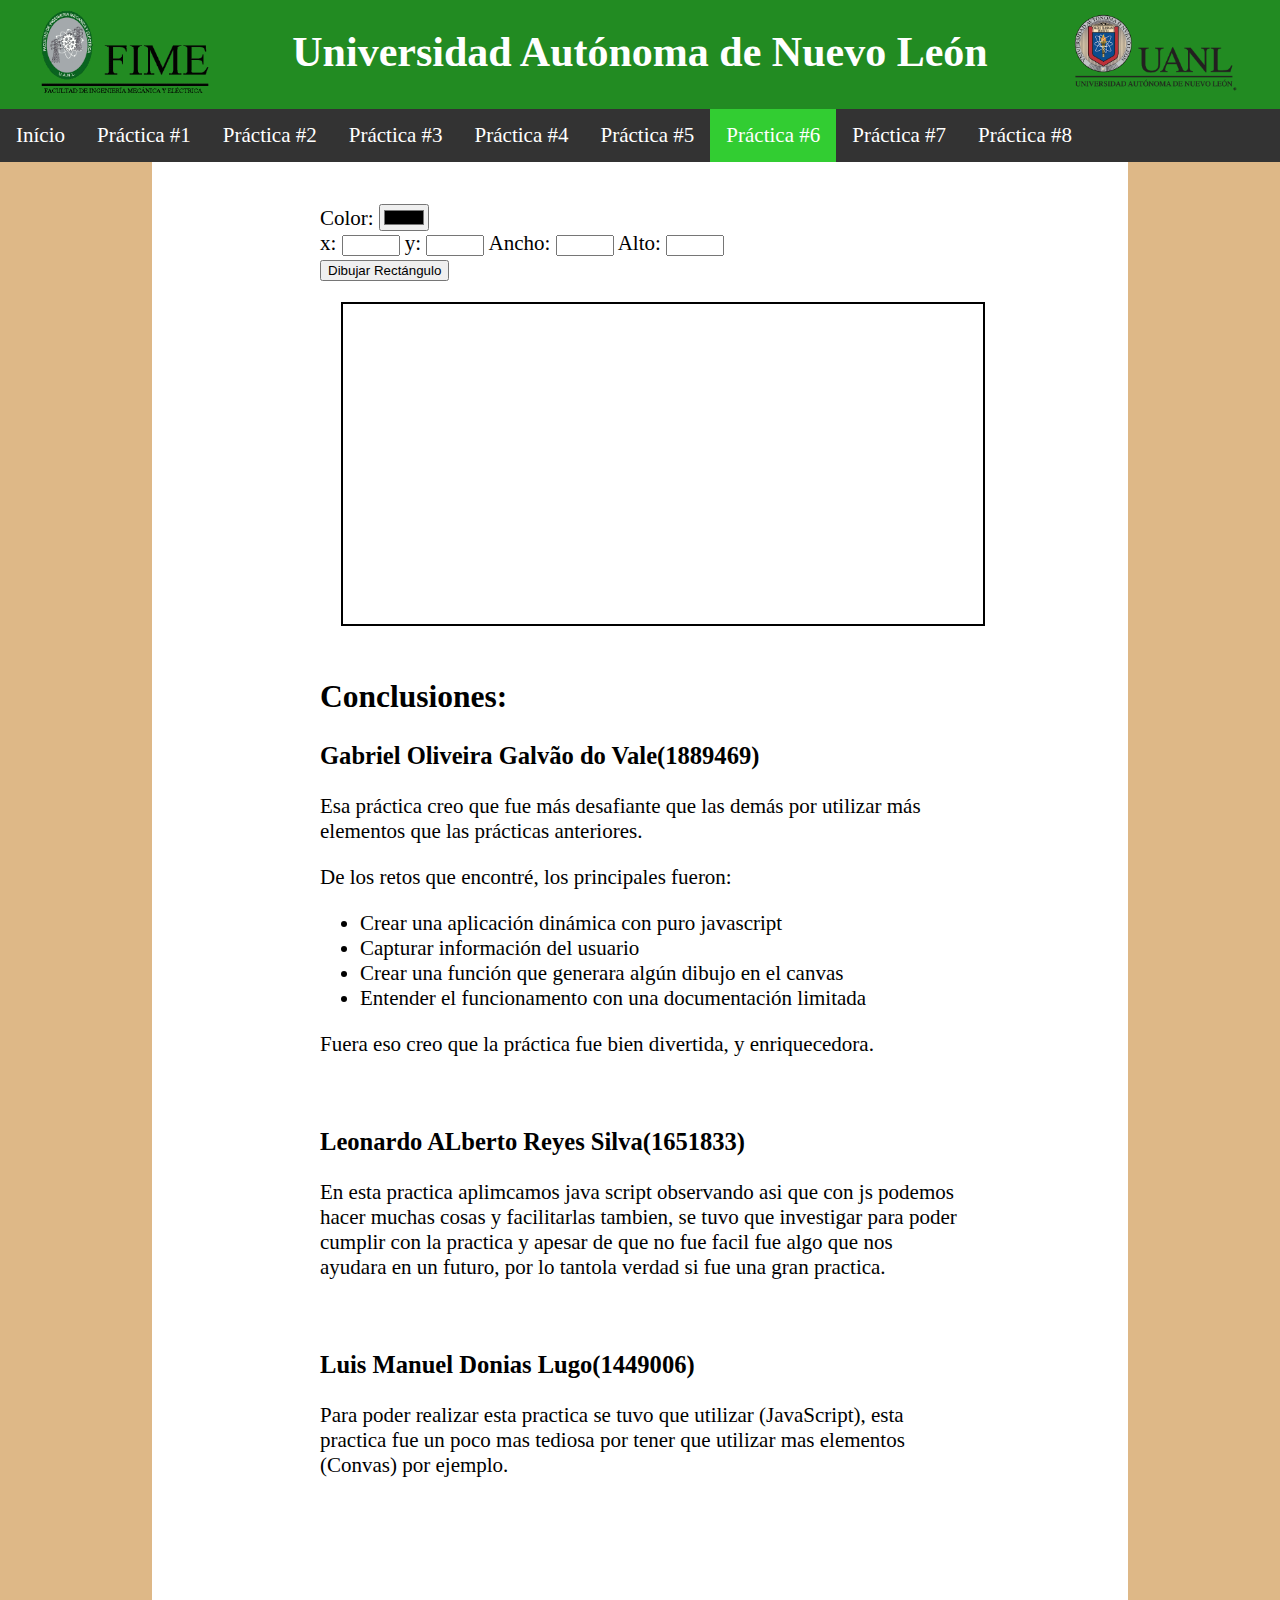
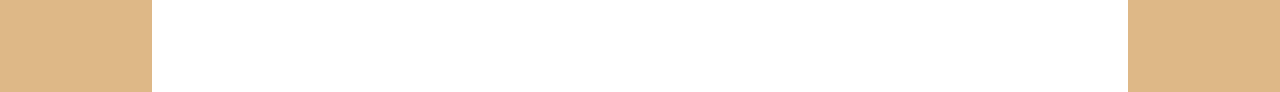
<file: Pages/Practica_06.html>
<!DOCTYPE html>
<html lang="es">
  <head>
    <meta charset="UTF-8" />
    <link rel="icon" type="image/png" href="../Images/logo_oso.png" />
    <link rel="stylesheet" href="../CSS/table.css" />
    <link rel="stylesheet" href="../CSS/nav.css" />
    <link rel="stylesheet" href="../CSS/header.css" />
    <link rel="stylesheet" href="../CSS/main.css" />
    <meta name="viewport" content="width=device-width, initial-scale=1.0" />
    <meta http-equiv="X-UA-Compatible" content="ie=edge" />
    <title>Equipo 13</title>
  </head>
  <body>
    <header>
      <img src="../Images/fime.gif" alt="Logo Fime" />
      <h1>Universidad Autónoma de Nuevo León</h1>
      <img src="../Images/uanl.png" alt="Logo UANL" />
    </header>
    <nav>
      <ul id="nav">
        <li><a href="../index.html">Início</a></li>
        <li><a href="./Practica_01.html">Práctica #1</a></li>
        <li><a href="./Practica_02.html">Práctica #2</a></li>
        <li><a href="./Practica_03.html">Práctica #3</a></li>
        <li><a href="./Practica_04.html">Práctica #4</a></li>
        <li><a href="./Practica_05.html">Práctica #5</a></li>
        <li>
          <a class="seleccionada" href="./Practica_06.html">Práctica #6</a>
        </li>
        <li><a href="./Practica_07.html">Práctica #7</a></li>
        <li><a href="./Practica_08.html">Práctica #8</a></li>
      </ul>
    </nav>
    <div class="content">
      <style>
        input[type="number"] {
          width: 50px;
        }
        canvas {
          width: 100%;
          border: 2px solid black;
          margin: 1em;
        }
      </style>
      <form method="POST">
        <label for="color">Color:</label>
        <input type="color" name="color" id="color" />
        <br />
        <label for="x">x:</label>
        <input required type="number" name="x" id="x" min="0" />
        <label for="y">y:</label>
        <input required type="number" name="y" id="y" min="0" />
        <label for="width">Ancho:</label>
        <input required type="number" name="width" id="width" min="0" />
        <label for="height">Alto:</label>
        <input required type="number" name="height" id="height" min="0" />
        <br /><input type="submit" value="Dibujar Rectángulo" id="button" />
      </form>
      <canvas id="lessonCanvas"></canvas>
      <h2>Conclusiones:</h2>
      <h3>Gabriel Oliveira Galvão do Vale(1889469)</h3>
      <p>
        Esa práctica creo que fue más desafiante que las demás por utilizar más
        elementos que las prácticas anteriores.
      </p>
      <p>De los retos que encontré, los principales fueron:</p>
      <ul>
        <li>Crear una aplicación dinámica con puro javascript</li>
        <li>Capturar información del usuario</li>
        <li>Crear una función que generara algún dibujo en el canvas</li>
        <li>Entender el funcionamento con una documentación limitada</li>
      </ul>
      <p>Fuera eso creo que la práctica fue bien divertida, y enriquecedora.</p>
      <br>
      <h3>Leonardo ALberto Reyes Silva(1651833)</h3>
      <p>En esta practica aplimcamos java script observando asi que con js podemos hacer
        muchas cosas y facilitarlas tambien, se tuvo que investigar para poder cumplir con la practica
        y apesar de que no fue facil fue algo que nos ayudara en un futuro, por lo tantola verdad si fue una gran practica.</p>
      <br>
      <h3>Luis Manuel Donias Lugo(1449006)</h3>
      <p>Para poder realizar esta practica se tuvo que utilizar (JavaScript), esta practica fue un poco mas tediosa por tener que utilizar mas 
      elementos (Convas) por ejemplo. </p>
      <br>
      
      
      
    </div>
    <script type="text/javascript">
      const canvas = document.getElementById("lessonCanvas");
      const ctx = canvas.getContext("2d");
      function drawRectangle(color = "", x, y, width, height) {
        if (canvas.getContext) {
          ctx.fillStyle = color;
          ctx.fillRect(x, y, width, height);
        }
      }
      function setup() {
        drawRectangle(ctx, "green", 70, 30, 125, 130);
      }

      document
        .getElementById("button")
        .addEventListener("click", function (event) {
          event.preventDefault();
          let color = document.querySelector("#color").value,
            x = document.querySelector("#x").value,
            y = document.querySelector("#y").value,
            width = document.querySelector("#width").value,
            height = document.querySelector("#height").value;

          drawRectangle(color, x, y, width, height);
          console.log(color, x, y, width, height);
        });
    </script>
  </body>
</html>
</file>
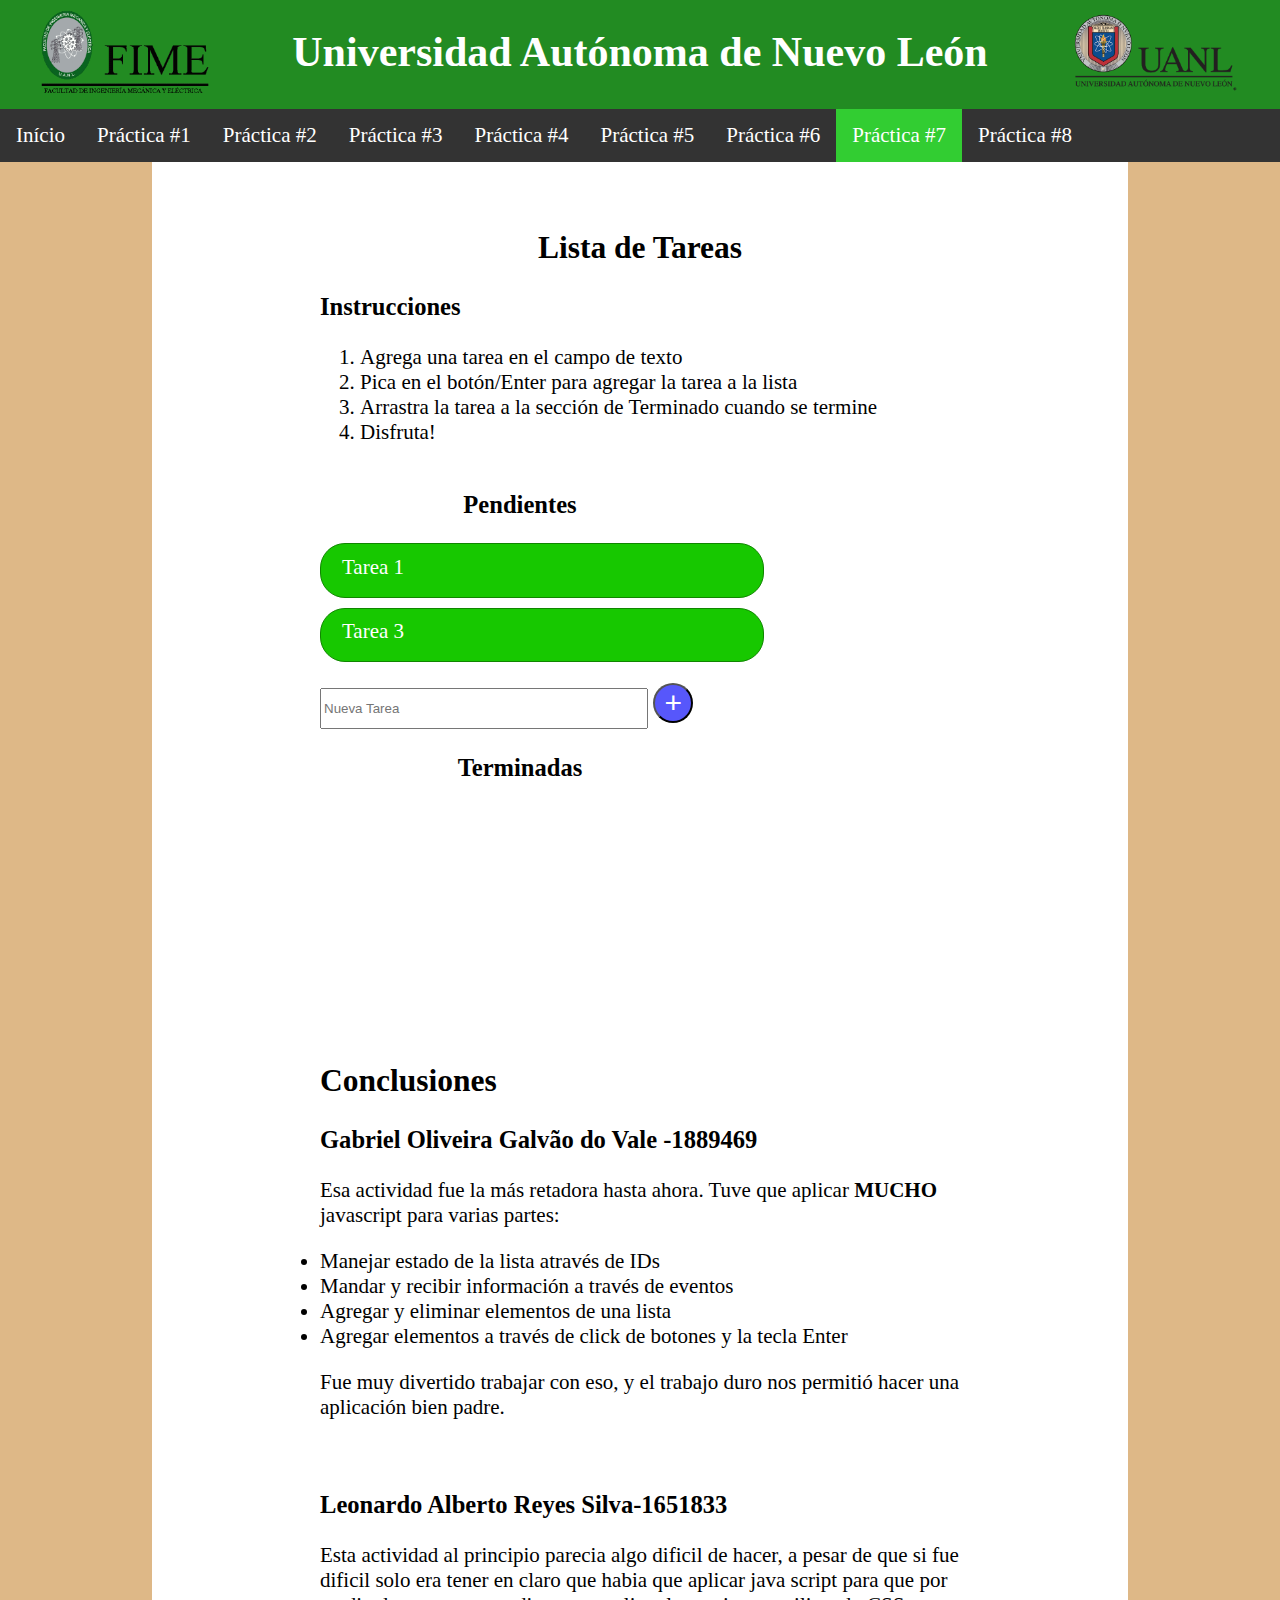
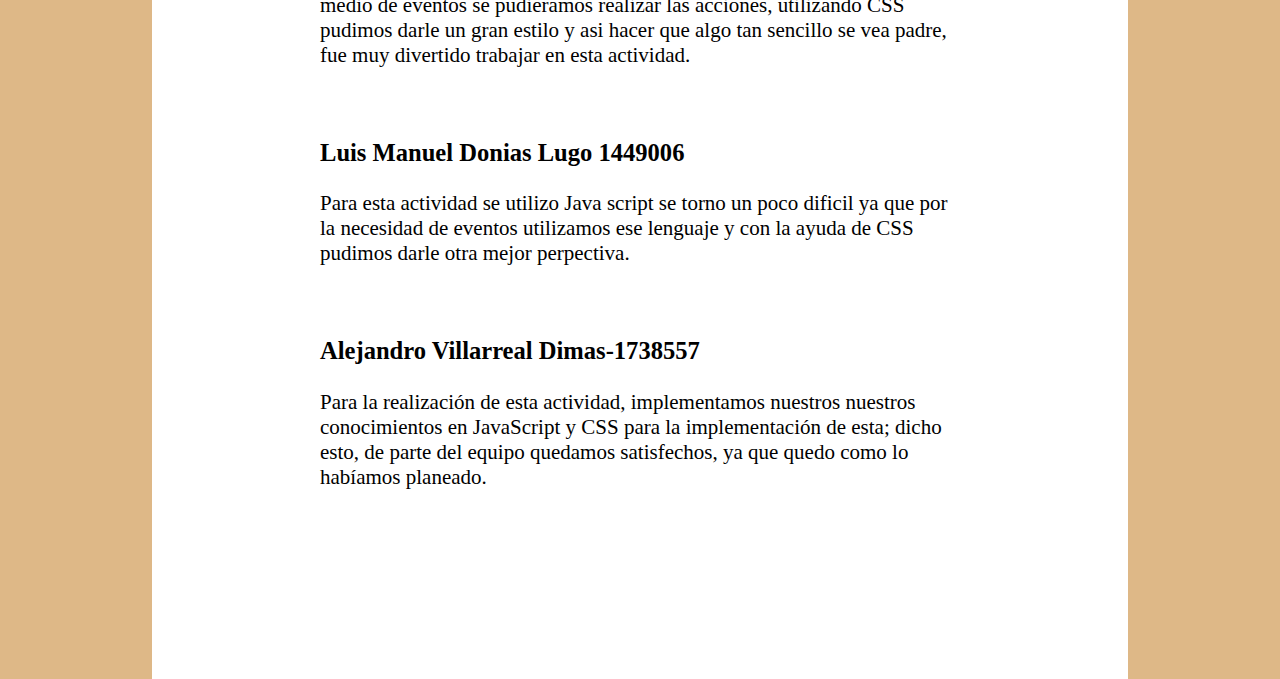
<file: Pages/Practica_07.html>
<!DOCTYPE html>
<html lang="es">
  <head>
    <meta charset="UTF-8" />
    <link rel="icon" type="image/png" href="../Images/logo_oso.png" />
    <link rel="stylesheet" href="../CSS/table.css" />
    <link rel="stylesheet" href="../CSS/nav.css" />
    <link rel="stylesheet" href="../CSS/header.css" />
    <link rel="stylesheet" href="../CSS/main.css" />
    <meta name="viewport" content="width=device-width, initial-scale=1.0" />
    <meta http-equiv="X-UA-Compatible" content="ie=edge" />
    <title>Equipo 13</title>
  </head>
  <body>
    <link rel="stylesheet" href="../CSS/todoList.css" />
    <header>
      <img src="../Images/fime.gif" alt="Logo Fime" />
      <h1>Universidad Autónoma de Nuevo León</h1>
      <img src="../Images/uanl.png" alt="Logo UANL" />
    </header>
    <nav>
      <ul id="nav">
        <li><a href="../index.html">Início</a></li>
        <li><a href="./Practica_01.html">Práctica #1</a></li>
        <li><a href="./Practica_02.html">Práctica #2</a></li>
        <li><a href="./Practica_03.html">Práctica #3</a></li>
        <li><a href="./Practica_04.html">Práctica #4</a></li>
        <li><a href="./Practica_05.html">Práctica #5</a></li>
        <li><a href="./Practica_06.html">Práctica #6</a></li>
        <li>
          <a class="seleccionada" href="./Practica_07.html">Práctica #7</a>
        </li>
        <li><a href="./Practica_08.html">Práctica #8</a></li>
      </ul>
    </nav>
    <div class="content">
      <h2 align="center">Lista de Tareas</h2>
      <h3>Instrucciones</h3>
      <ol>
        <li>Agrega una tarea en el campo de texto</li>
        <li>Pica en el botón/Enter para agregar la tarea a la lista</li>
        <li>Arrastra la tarea a la sección de Terminado cuando se termine</li>
        <li>Disfruta!</li>
      </ol>
      <div class="parent">
        <div class="child">
          <h3 align="center">Pendientes</h3>
          <ul id="todo">
            <li draggable="true" ondragstart="drag(event)">Tarea 1</li>
            <li draggable="true" ondragstart="drag(event)">Tarea 3</li>
          </ul>
          <input type="text" id="tarea-nueva" placeholder="Nueva Tarea" />
          <input type="button" value="+" onclick="agregarTarea()" />
        </div>
        <div class="child">
          <h3 align="center">Terminadas</h3>
          <ul id="done" ondrop="drop(event)" ondragover="allowDrop(event)"></ul>
        </div>
      </div>
      <h2>Conclusiones</h2>
      <h3>Gabriel Oliveira Galvão do Vale -1889469</h3>
      <p>
        Esa actividad fue la más retadora hasta ahora. Tuve que aplicar
        <b>MUCHO</b> javascript para varias partes:
      </p>
      <ul>
        <li>Manejar estado de la lista através de IDs</li>
        <li>Mandar y recibir información a través de eventos</li>
        <li>Agregar y eliminar elementos de una lista</li>
        <li>Agregar elementos a través de click de botones y la tecla Enter</li>
      </ul>
      <p>
        Fue muy divertido trabajar con eso, y el trabajo duro nos permitió hacer
        una aplicación bien padre.
      </p>
      <br>
      <h3>Leonardo Alberto Reyes Silva-1651833</h3>
      <p> Esta actividad al principio parecia algo dificil de hacer, a pesar de que si fue dificil solo era tener en claro
        que habia que aplicar java script para que por medio de eventos se pudieramos realizar las acciones, utilizando CSS pudimos darle un gran estilo
        y asi hacer que algo tan sencillo se vea padre, fue muy divertido trabajar en esta actividad.
      </p>
      <br>
      <h3>Luis Manuel Donias Lugo 1449006</h3>
      <p> Para esta actividad se utilizo Java script se torno un poco dificil ya que por la necesidad de eventos utilizamos ese lenguaje
        y con la ayuda de CSS pudimos darle otra mejor  perpectiva.
      </p>
      <br>
      <h3> Alejandro Villarreal Dimas-1738557</h3>
      <p>Para la realización de esta actividad, implementamos nuestros nuestros conocimientos en JavaScript y CSS 
        para la implementación de esta; dicho esto, de parte del equipo quedamos satisfechos, ya que quedo como lo habíamos planeado.
      </p>
    </div>
  </body>
  <script>
    let input = document.getElementById("tarea-nueva");
    input.addEventListener("keyup", function (event) {
      // Number 13 is the "Enter" key on the keyboard
      if (event.keyCode === 13) {
        event.preventDefault();
        agregarTarea();
      }
    });
    function agregarTarea() {
      let tarea = document.getElementById("tarea-nueva");
      if (tarea.value) {
        let li = document.createElement("li");
        let ul = document.getElementById("todo");

        li.setAttribute("draggable", "true");
        li.setAttribute("ondragstart", "drag(event)");

        li.appendChild(document.createTextNode(tarea.value));
        ul.appendChild(li);
        tarea.value = "";
      }
    }
    function removerTarea() {
      let ul = document.querySelector("#todo");
      let index = [...ul.childNodes].findIndex((item) => item.id === "this");
      ul.removeChild(ul.childNodes[index]);
    }

    function allowDrop(ev) {
      ev.preventDefault();
    }
    function drag(ev) {
      // Limpiar el id de todos los elementos
      let li = document.querySelector("#todo").childNodes;
      Array.prototype.slice.call(li).map((item) => (item.id = ""));
      ev.target.id = "this";
      ev.dataTransfer.setData("text", ev.target.textContent);
    }
    function drop(ev) {
      ev.preventDefault();
      let data = ev.dataTransfer.getData("text");
      if (data) {
        let li = document.createElement("li");
        li.appendChild(document.createTextNode(data));

        let ul = document.getElementById("done");
        ul.appendChild(li);
        removerTarea();
      }
    }
  </script>
</html>
</file>
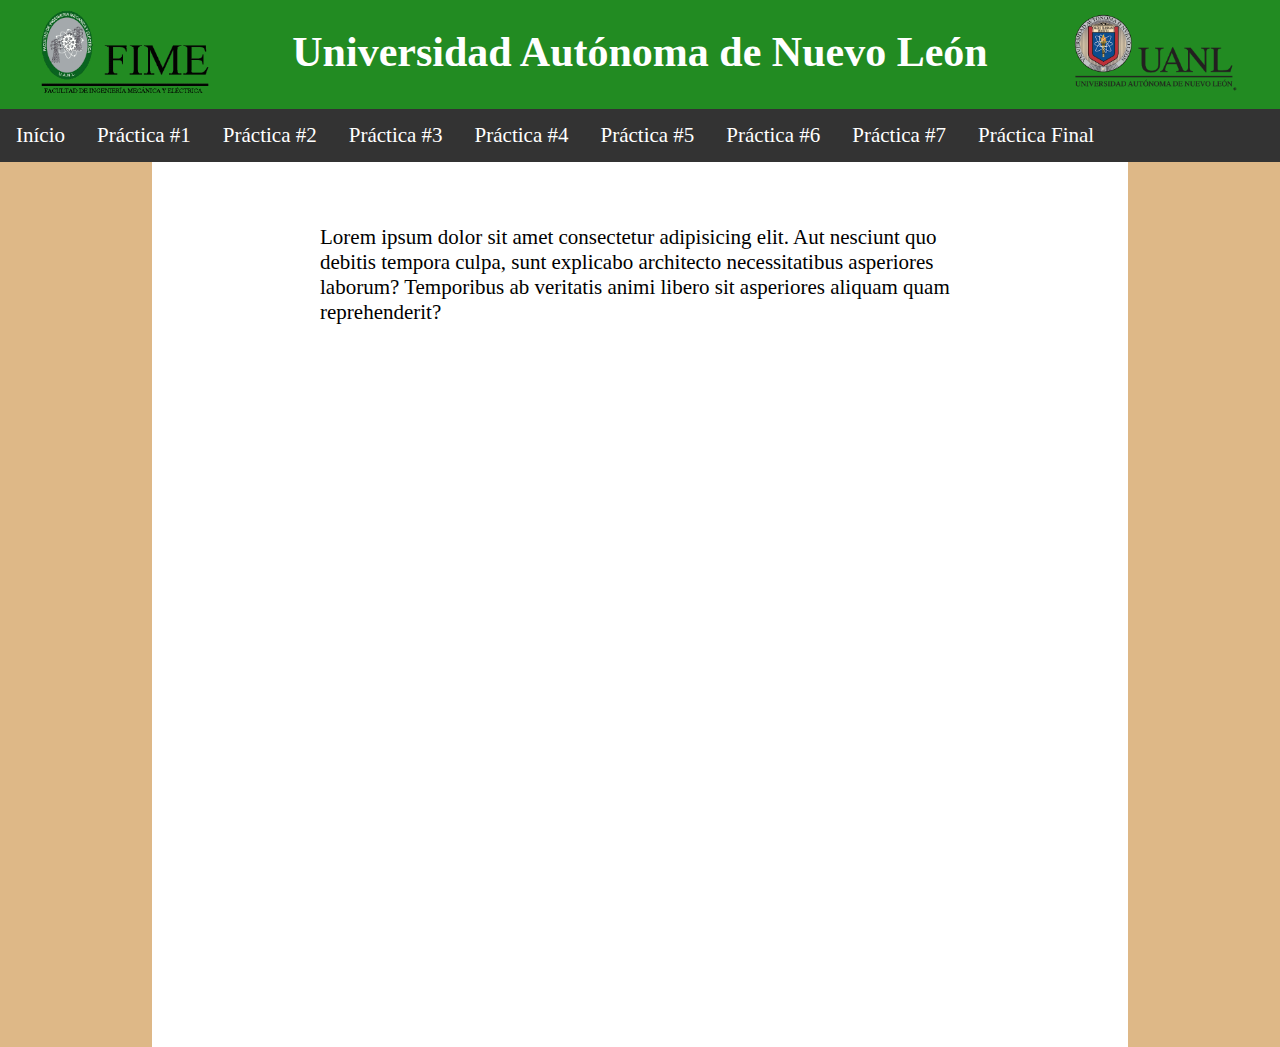
<file: Pages/Practica_Final.html>
<!DOCTYPE html>
<html lang="es">
  <head>
    <meta charset="UTF-8" />
    <link rel="icon" type="image/png" href="../Images/logo_oso.png" />
    <link rel="stylesheet" href="../CSS/table.css" />
    <link rel="stylesheet" href="../CSS/nav.css" />
    <link rel="stylesheet" href="../CSS/header.css" />
    <link rel="stylesheet" href="../CSS/main.css" />
    <meta name="viewport" content="width=device-width, initial-scale=1.0" />
    <meta http-equiv="X-UA-Compatible" content="ie=edge" />
    <title>Equipo 13</title>
  </head>
  <body>
    <header>
      <img src="../Images/fime.gif" alt="Logo Fime" />
      <h1>Universidad Autónoma de Nuevo León</h1>
      <img src="../Images/uanl.png" alt="Logo UANL" />
    </header>
    <nav>
      <ul id="nav">
        <li><a href="../index.html">Início</a></li>
        <li><a href="./Practica_01.html">Práctica #1</a></li>
        <li><a href="./Practica_02.html">Práctica #2</a></li>
        <li><a href="./Practica_03.html">Práctica #3</a></li>
        <li><a href="./Practica_04.html">Práctica #4</a></li>
        <li><a href="./Practica_05.html">Práctica #5</a></li>
        <li><a href="./Practica_06.html">Práctica #6</a></li>
        <li><a href="./Practica_07.html">Práctica #7</a></li>
        <li><a href="./Practica_Final.html">Práctica Final</a></li>
      </ul>
    </nav>
    <div class="content">
      <p>
        Lorem ipsum dolor sit amet consectetur adipisicing elit. Aut nesciunt
        quo debitis tempora culpa, sunt explicabo architecto necessitatibus
        asperiores laborum? Temporibus ab veritatis animi libero sit asperiores
        aliquam quam reprehenderit?
      </p>
    </div>
  </body>
</html>
</file>
<file: CSS/table.css>
table,
th,
td {
  margin: 0 auto; /*centra la tabla en el medio de la pagina*/
  border: 1px solid black;
  border-collapse: collapse;
  width: 100%;
  height: 1em;
}
th,
td {
  padding: 5px;
  text-align: center;
}
th {
  background-color: lightgrey;
}
</file>
<file: CSS/nav.css>
ul#nav {
  list-style-type: none;
  margin: 0;
  padding: 0;
  overflow: hidden;
  background-color: #333;
}

#nav > li {
  float: left;
}

#nav li a {
  display: block;
  color: white;
  text-align: center;
  padding: 14px 16px;
  text-decoration: none;
}

/* Change the link color to #111 (black) on hover */
li a:hover {
  background-color: #111;
}
.seleccionada,
.seleccionada:hover {
  background-color: limegreen;
  cursor: default;
}
</file>
<file: CSS/header.css>
header {
  display: flex;
  align-items: center;
  justify-content: space-around;
  padding-bottom: 5px;
  background-color: forestgreen;
  color: white;
  width: 100%;
  text-align: center;
}
header > img {
  width: 8em;
}
@media screen and (max-width: 600px) {
  header {
    display: none;
    height: 0;
  }
}
</file>
<file: CSS/main.css>
.content {
  min-height: 75vh;
  width: 50vw;
  margin: auto;
  padding-bottom: 5em;
  background-color: #fff;
  padding: 8em;
  padding-top: 2em;
}
.presentacion {
  margin: 5em auto;
  text-align: center;
  border-radius: 5px;
  border: solid black;
}
body {
  font-size: 21px;
  max-width: 100vw;
  margin: auto;
  background-color: burlywood;
}
code {
  background-color: lightgray;
}
@media screen and (max-width: 768px) {
  body {
    font-size: 1em;
  }
  .content {
    max-width: 100%;
    width: auto;
    padding: 1em;
    margin: 0;
  }
  img {
    max-width: 100%;
    height: auto;
    width: auto;
  }
}
.parent {
  display: flex;
  align-items: flex-start;
  flex-wrap: wrap;
  height: 100%;
  justify-content: space-between;
}
.child {
  width: 400px;
  align-self: center;
}
footer {
  background-color: rgba(29, 28, 28, 0.829);
  color: white;
  height: 10vh;
  font-size: xx-large;
  text-align: center;
  padding: 2em 0;
}
aside {
  text-align: right;
  margin-top: 5em;
}
</file>
<file: CSS/todoList.css>
.child {
  -ms-flex-item-align: start;
      -ms-grid-row-align: start;
      align-self: start;
}

input[type="button"] {
  color: white;
  background-color: #5757fb;
  font-size: 30px;
  border-radius: 100%;
  width: 40px;
  height: 40px;
}

input[type="button"] :hover {
  background-color: #8686fb;
  cursor: pointer;
}

input[type="text"] {
  width: 80%;
  height: 35px;
}

ul {
  padding: 0;
}

ul#done {
  min-height: 10em;
}

ul#todo > li,
ul#done > li {
  list-style: none;
  border: 1px solid;
  border-radius: 25px;
  border-color: black;
  min-height: 1.5em;
  padding: 0.5em 1em;
  margin: 10px 0;
  width: 100%;
}

ul#done > li {
  border-color: #860000;
  background-color: #c80000;
  color: white;
  text-decoration: line-through;
}

ul#todo > li {
  border-color: #108600;
  background-color: #17c800;
  color: white;
}

ul#todo > li:hover {
  background-color: #15af01;
  cursor: -webkit-grabbing;
  cursor: grabbing;
}
/*# sourceMappingURL=todoList.css.map */
</file>
